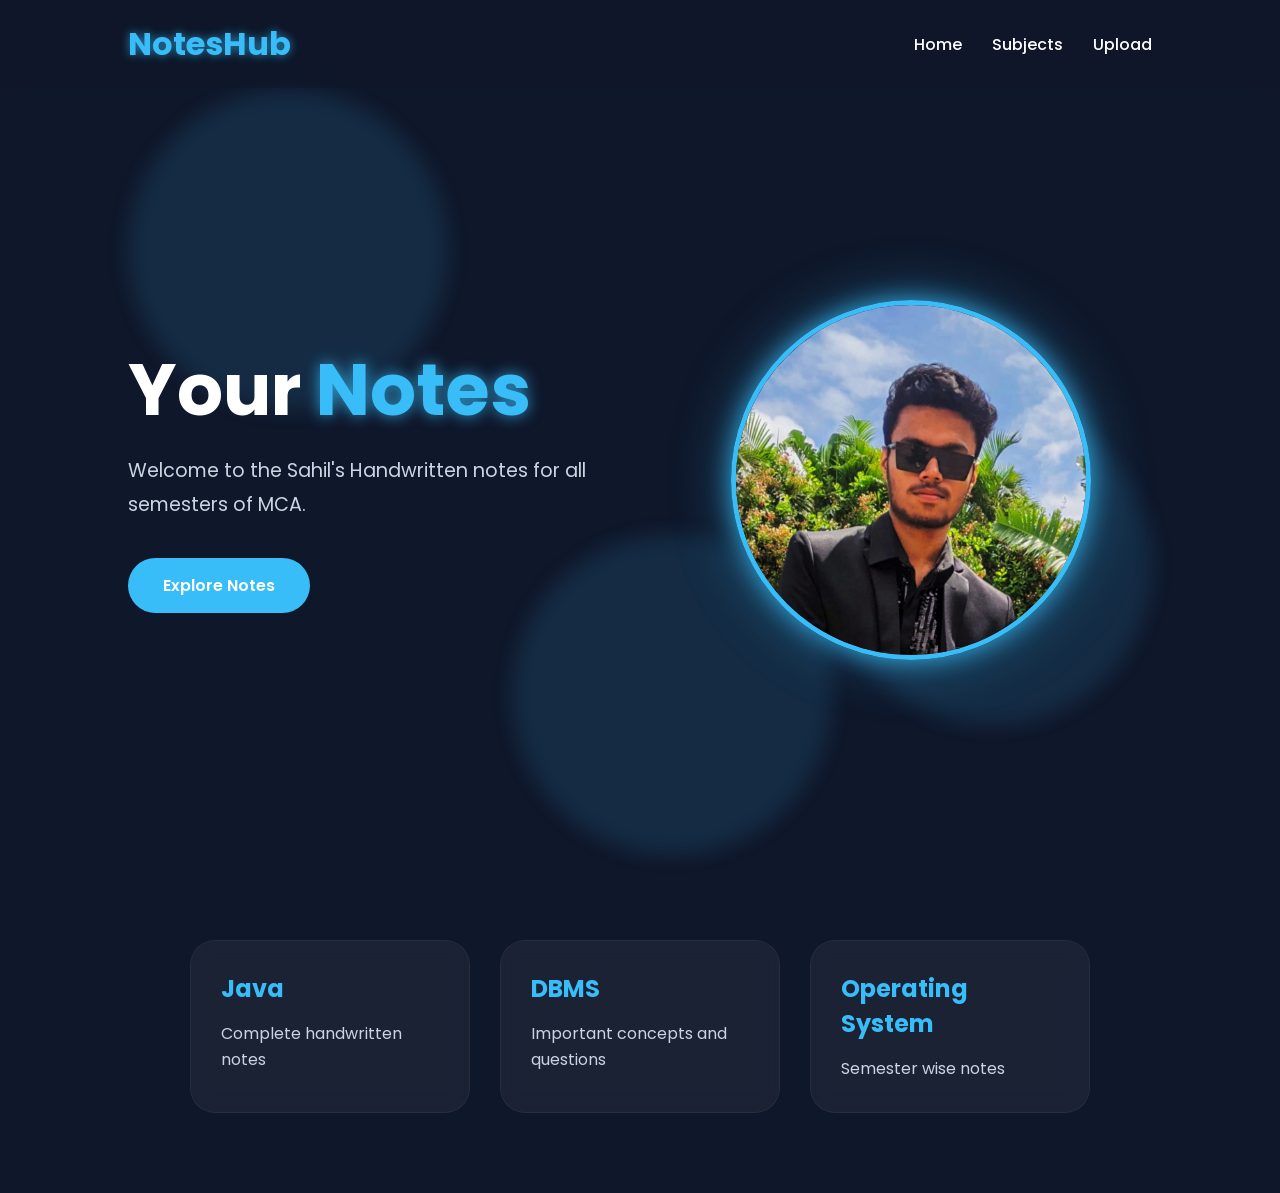
<file: index.html>
<!DOCTYPE html>
<html lang="en">
<head>
    <meta charset="UTF-8">
    <meta name="viewport" content="width=device-width, initial-scale=1.0">

    <title>College Notes Hub</title>

    <link rel="stylesheet" href="style.css">

    <!-- Google Fonts -->
    <link href="https://fonts.googleapis.com/css2?family=Poppins:wght@300;400;600;700&display=swap" rel="stylesheet">
    <script async src="https://pagead2.googlesyndication.com/pagead/js/adsbygoogle.js?client=ca-pub-9037282476988013"
     crossorigin="anonymous"></script>
</head>
<body>

    <!-- Animated Background -->
    <div class="bg-animation">
        <span></span>
        <span></span>
        <span></span>
    </div>

    <!-- Navbar -->
    <nav>
        <h1>NotesHub</h1>

        <ul>
            <li><a href="#">Home</a></li>
            <li><a href="#">Subjects</a></li>
            <li><a href="#">Upload</a></li>
        </ul>
    </nav>

<section class="hero">

    <!-- LEFT SIDE -->

    <div class="hero-text">

        <h2>
            Your
            <span id="typing"></span>
        </h2>

        <p>
            Welcome to the Sahil's Handwritten notes for all semesters of MCA.
        </p>

        <a href="Notes/pages/notes.html" class="explore-btn">
            Explore Notes
        </a>

    </div>

    <!-- RIGHT SIDE -->

    <div class="hero-image">

        <img 
        src="sahil.jpeg"
        alt="Sahil Photo"
        draggable="false"
        >

    </div>

</section>

    
    <!-- Subject Cards -->
    <section class="subjects">

        <div class="card">
            <h3>Java</h3>
            <p>Complete handwritten notes</p>
        </div>

        <div class="card">
            <h3>DBMS</h3>
            <p>Important concepts and questions</p>
        </div>

        <div class="card">
            <h3>Operating System</h3>
            <p>Semester wise notes</p>
        </div>

    </section>

<script src="script.js"></script>
</body>
</html>
</file>
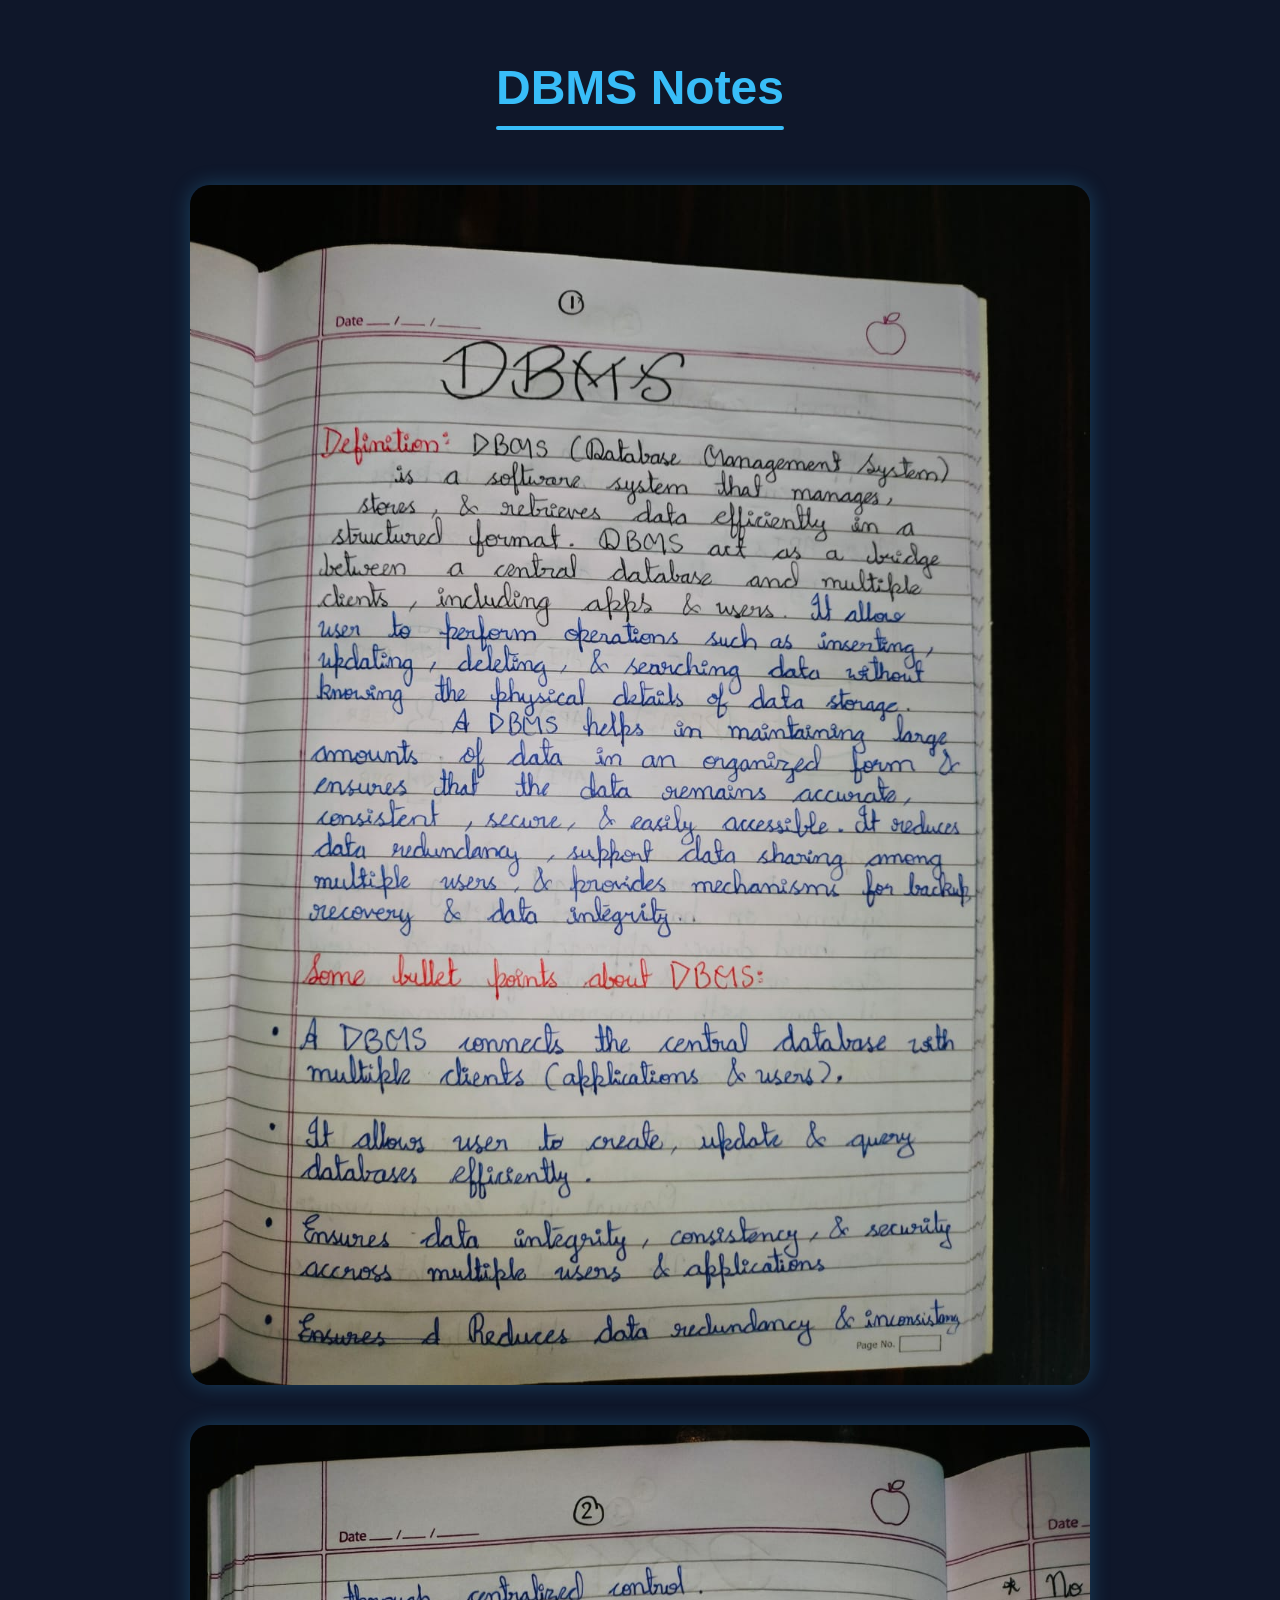
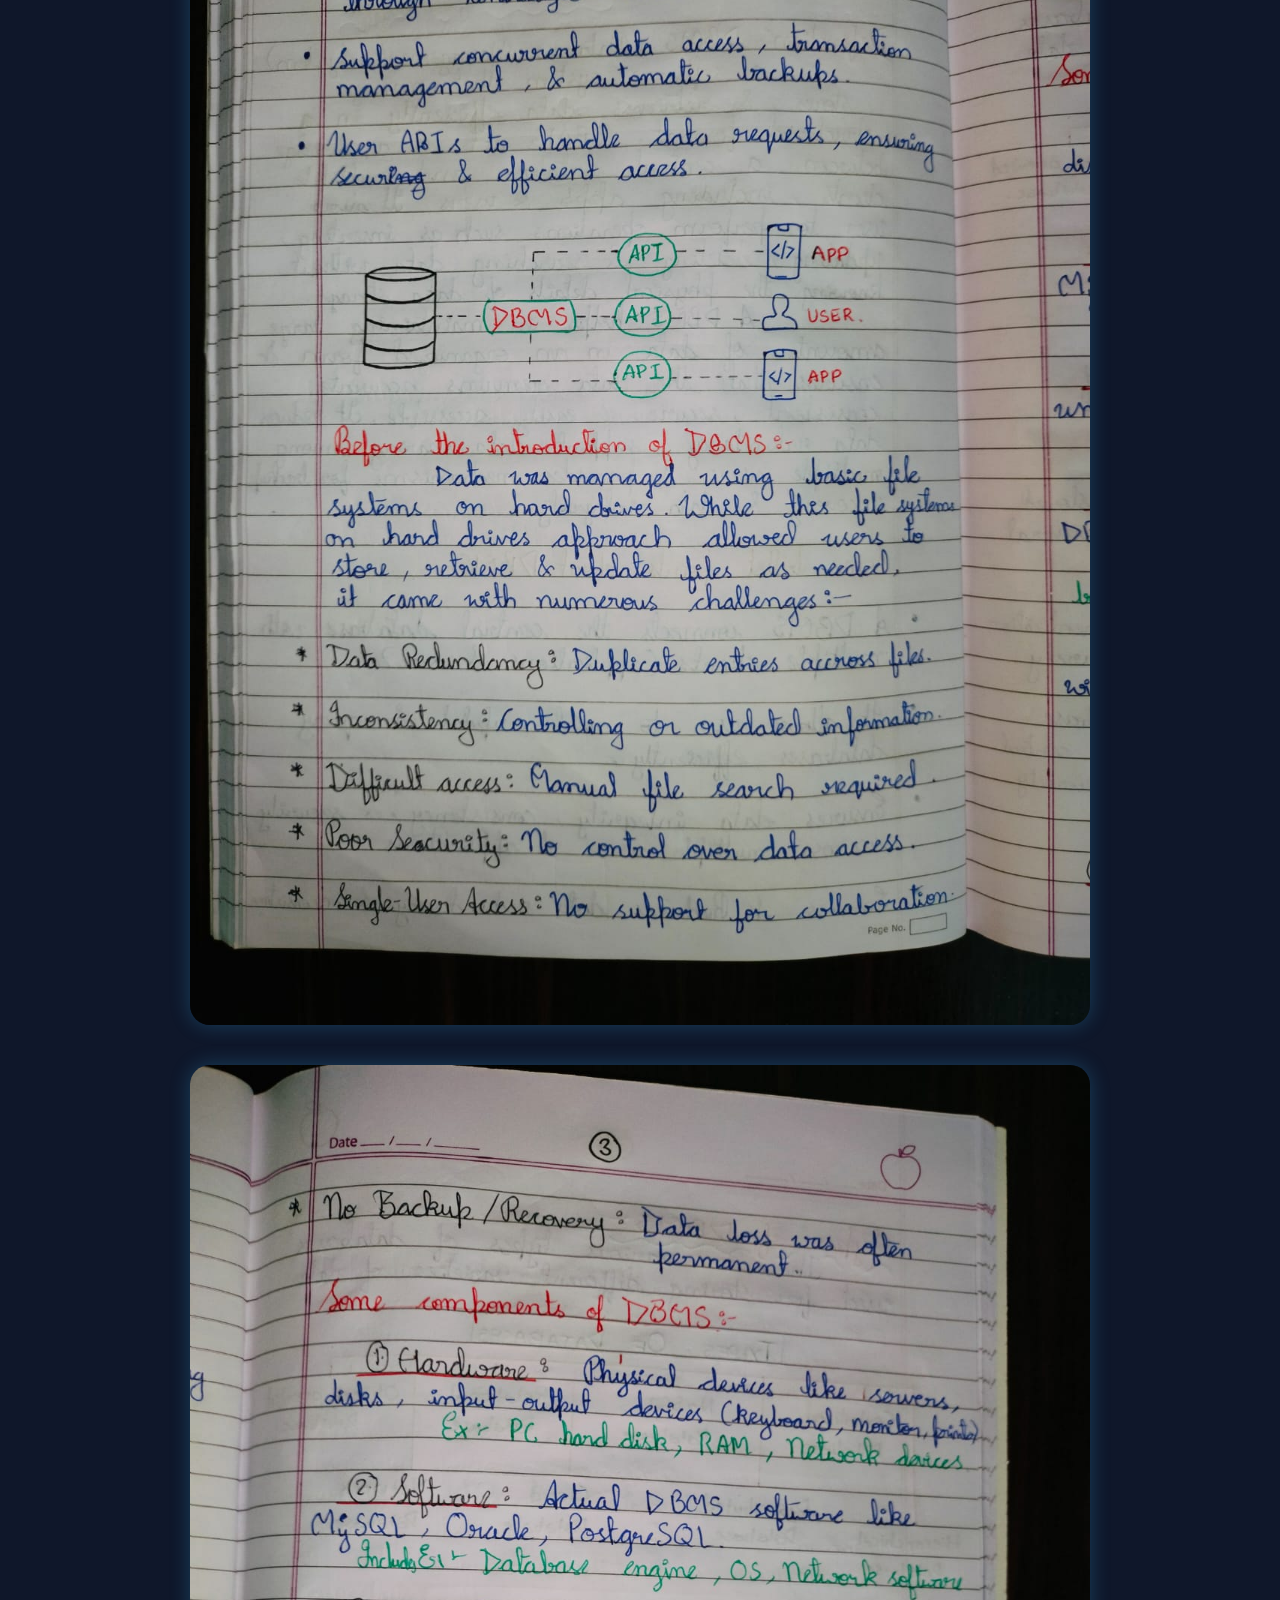
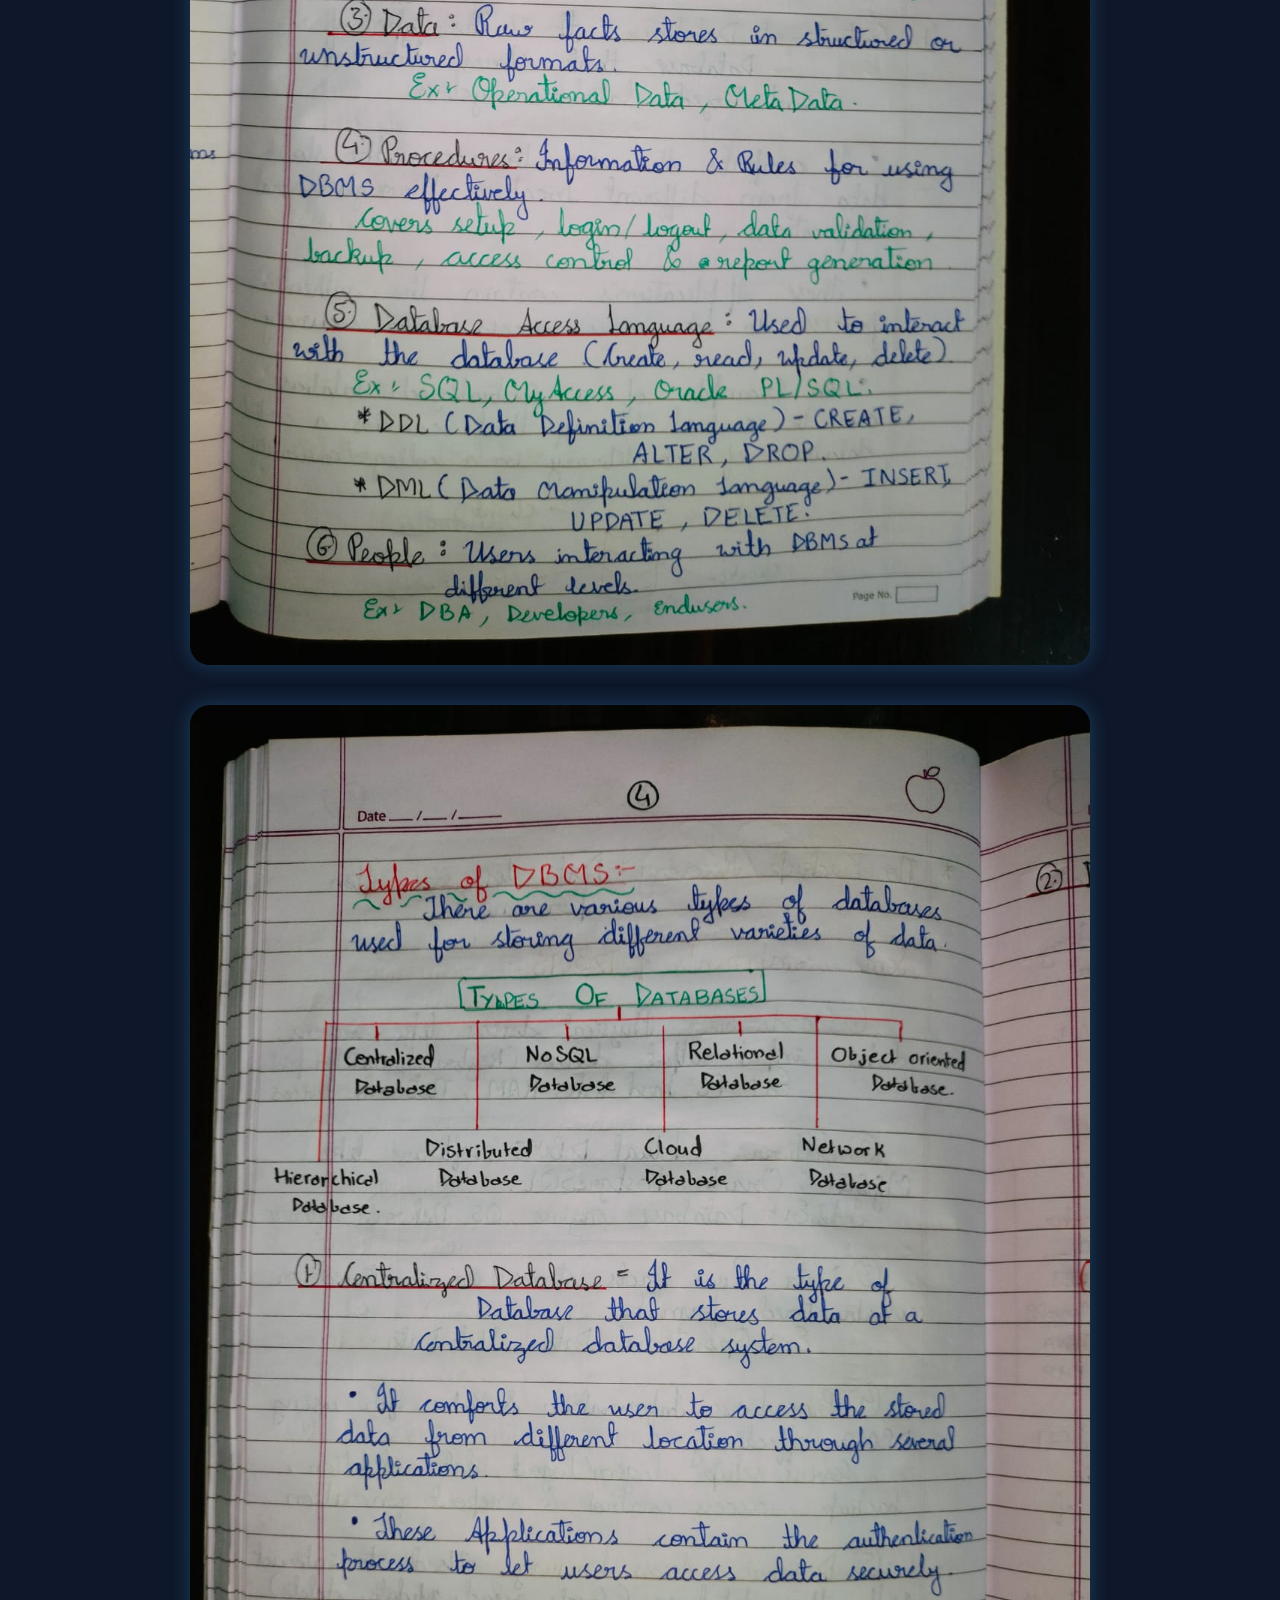
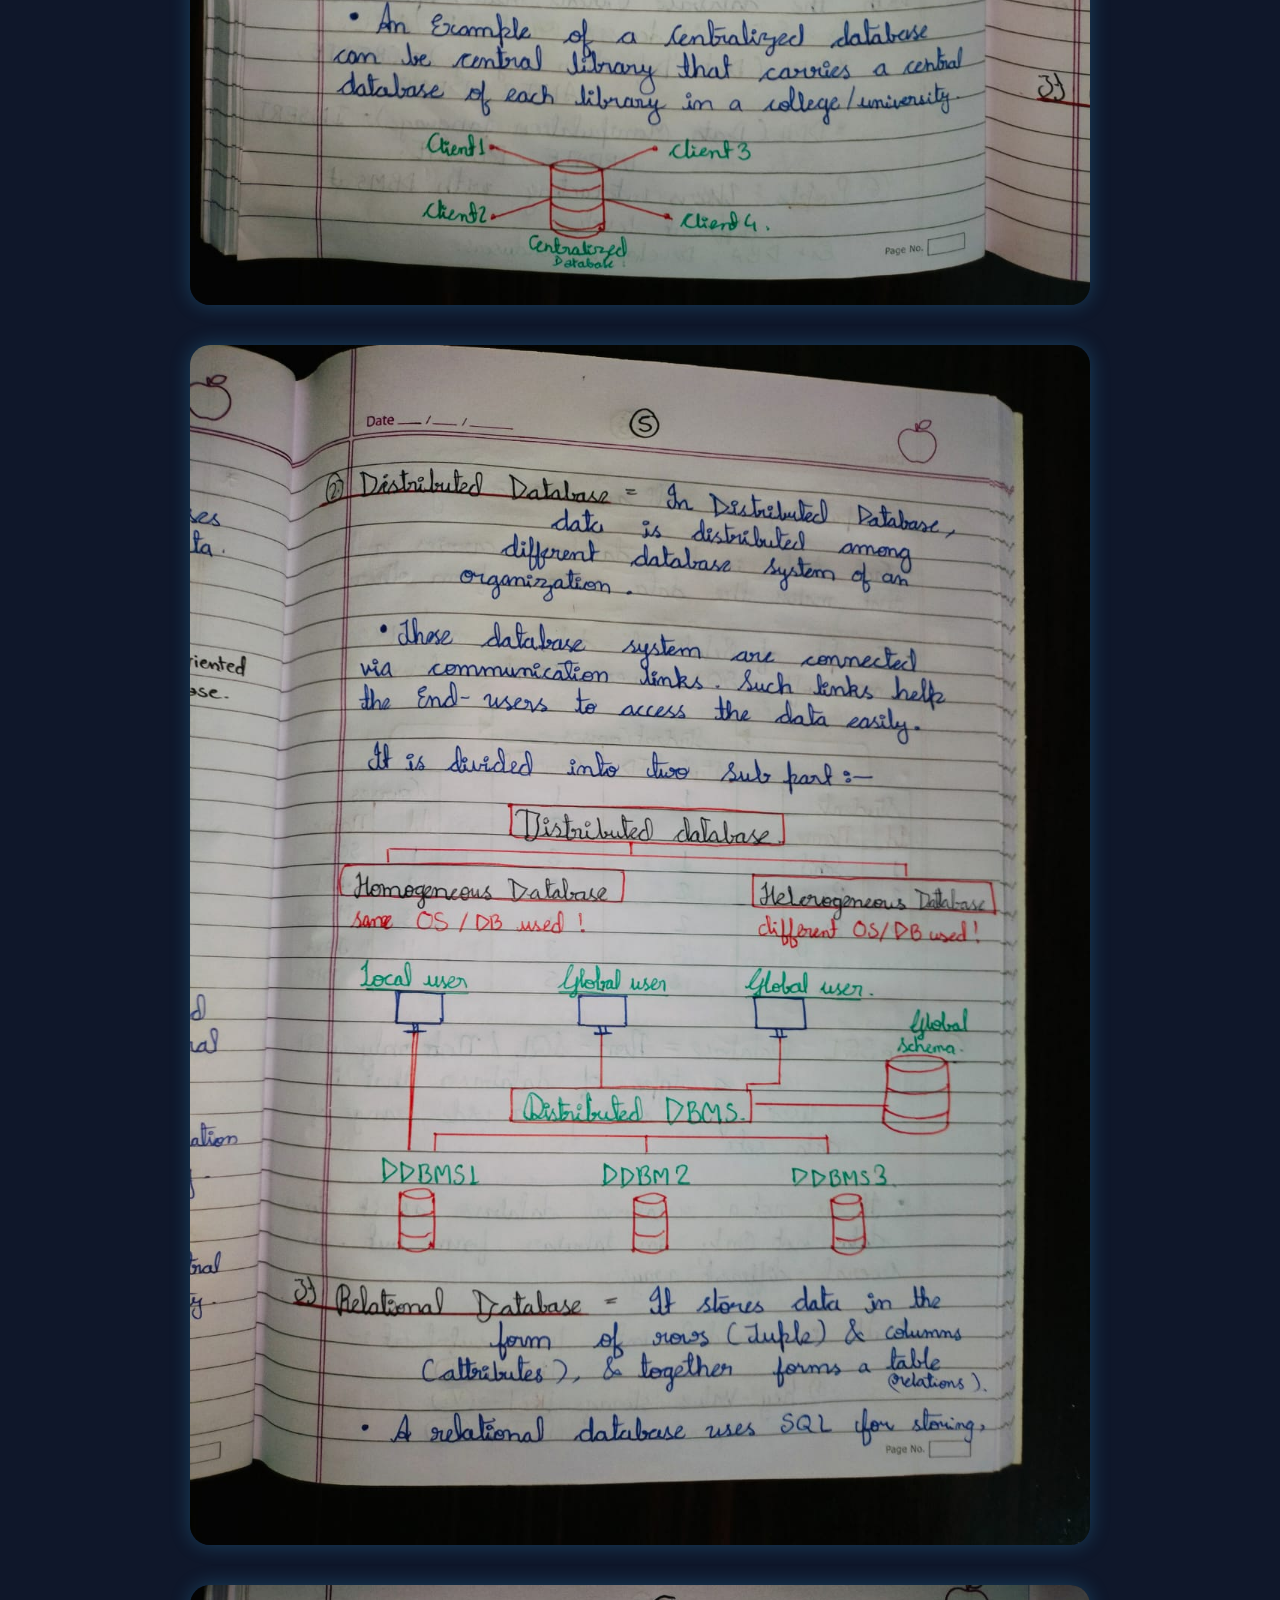
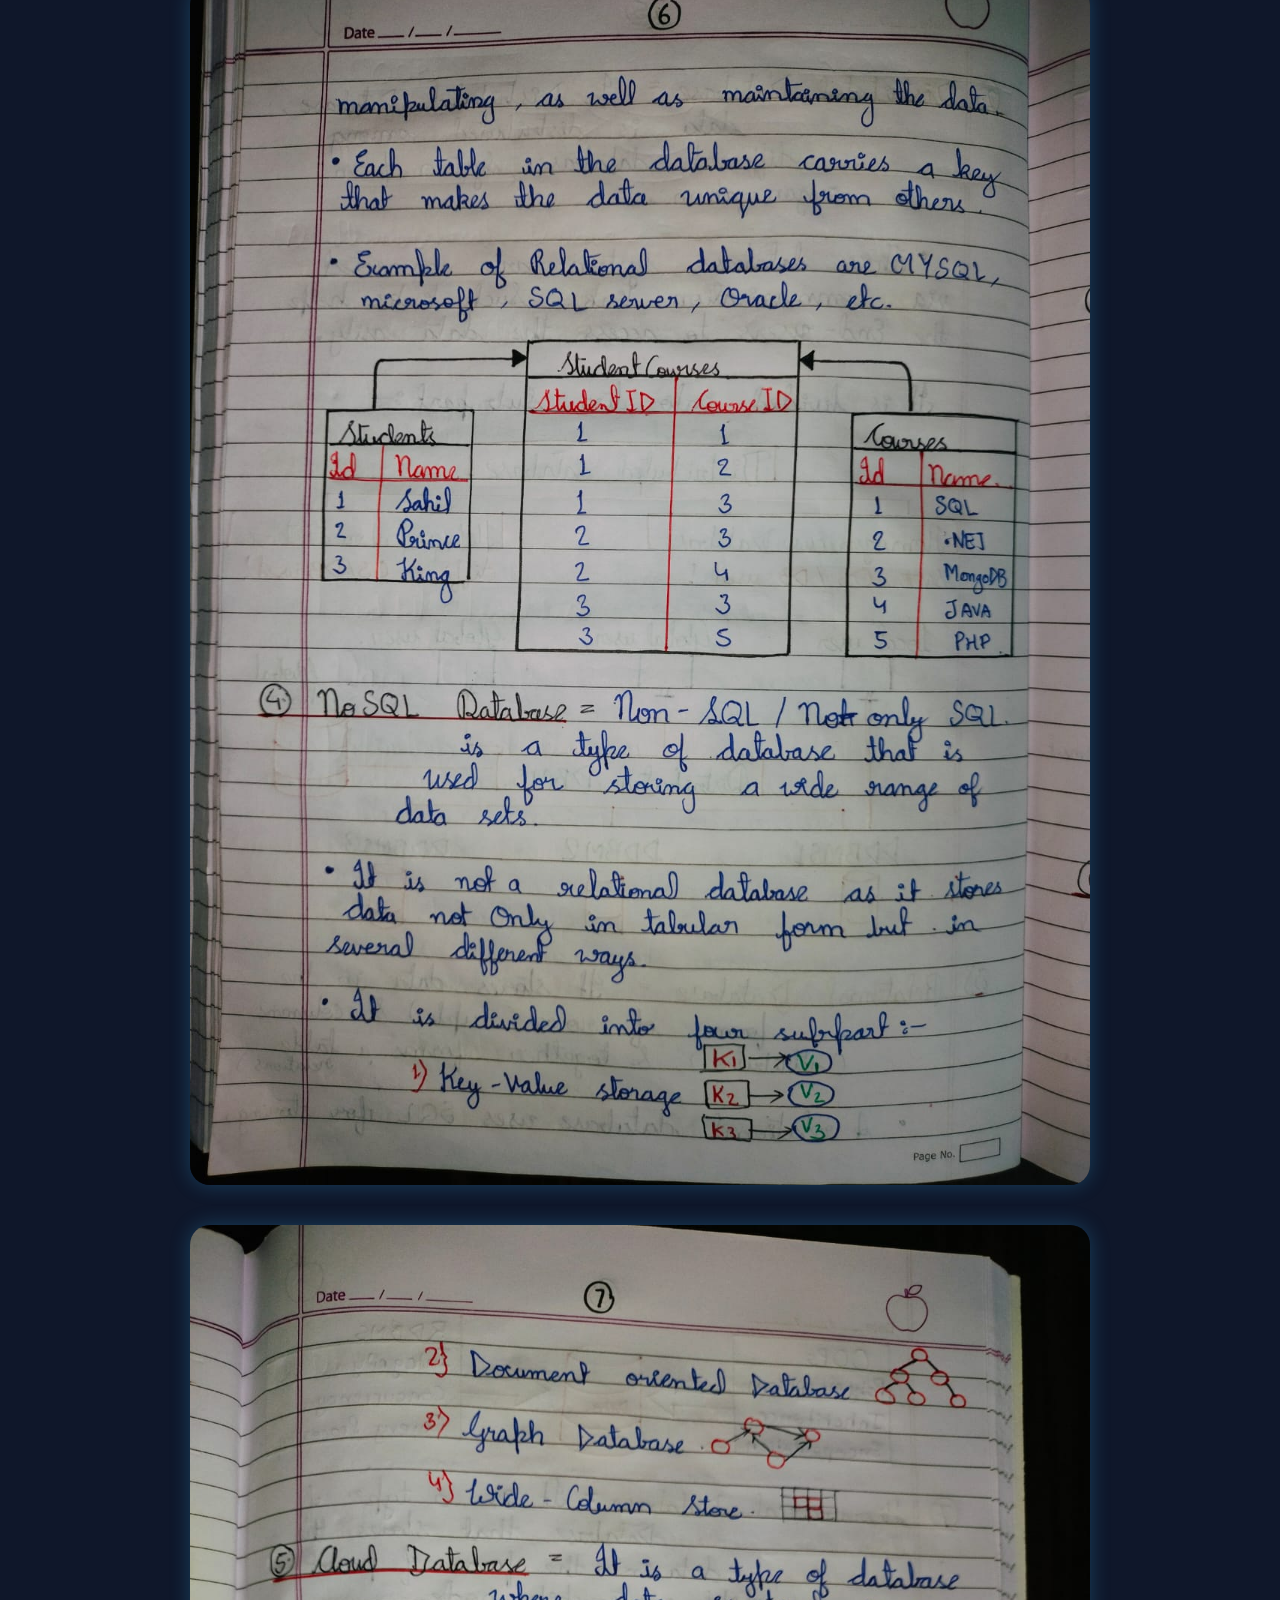
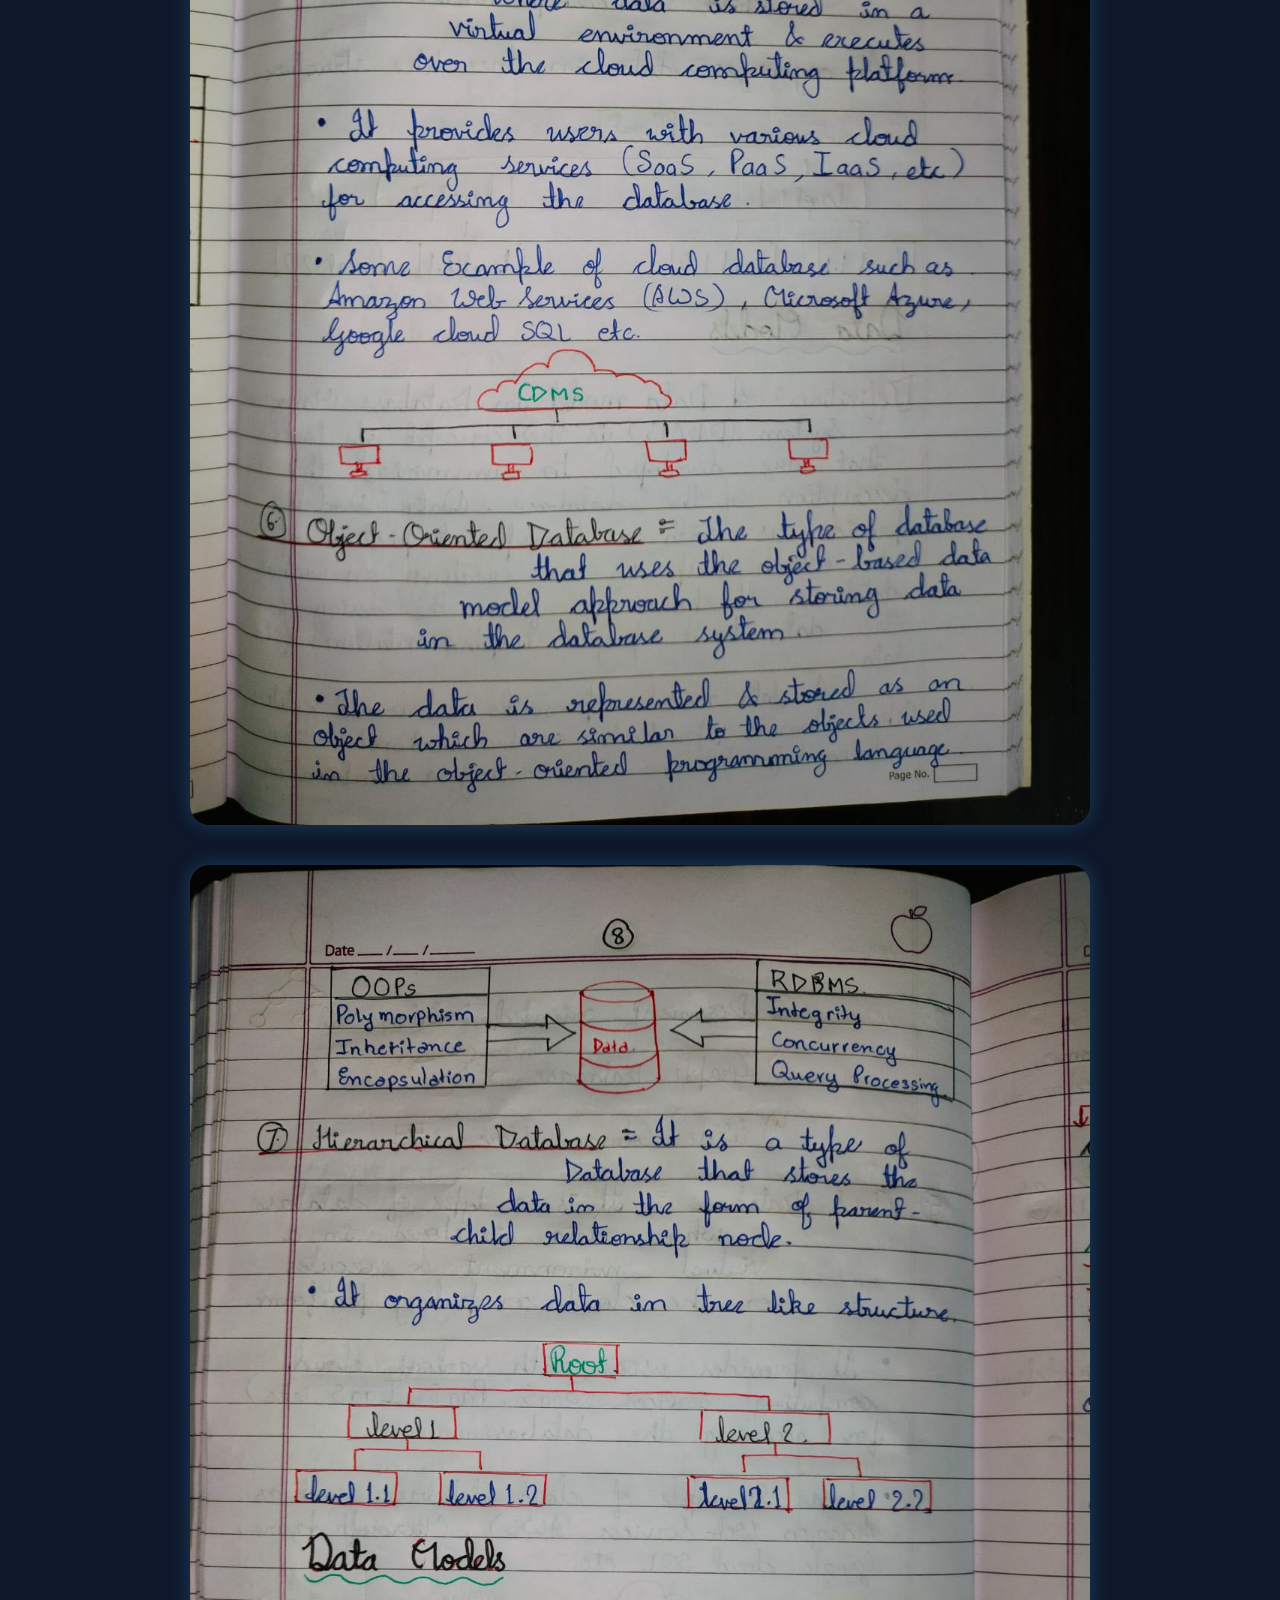
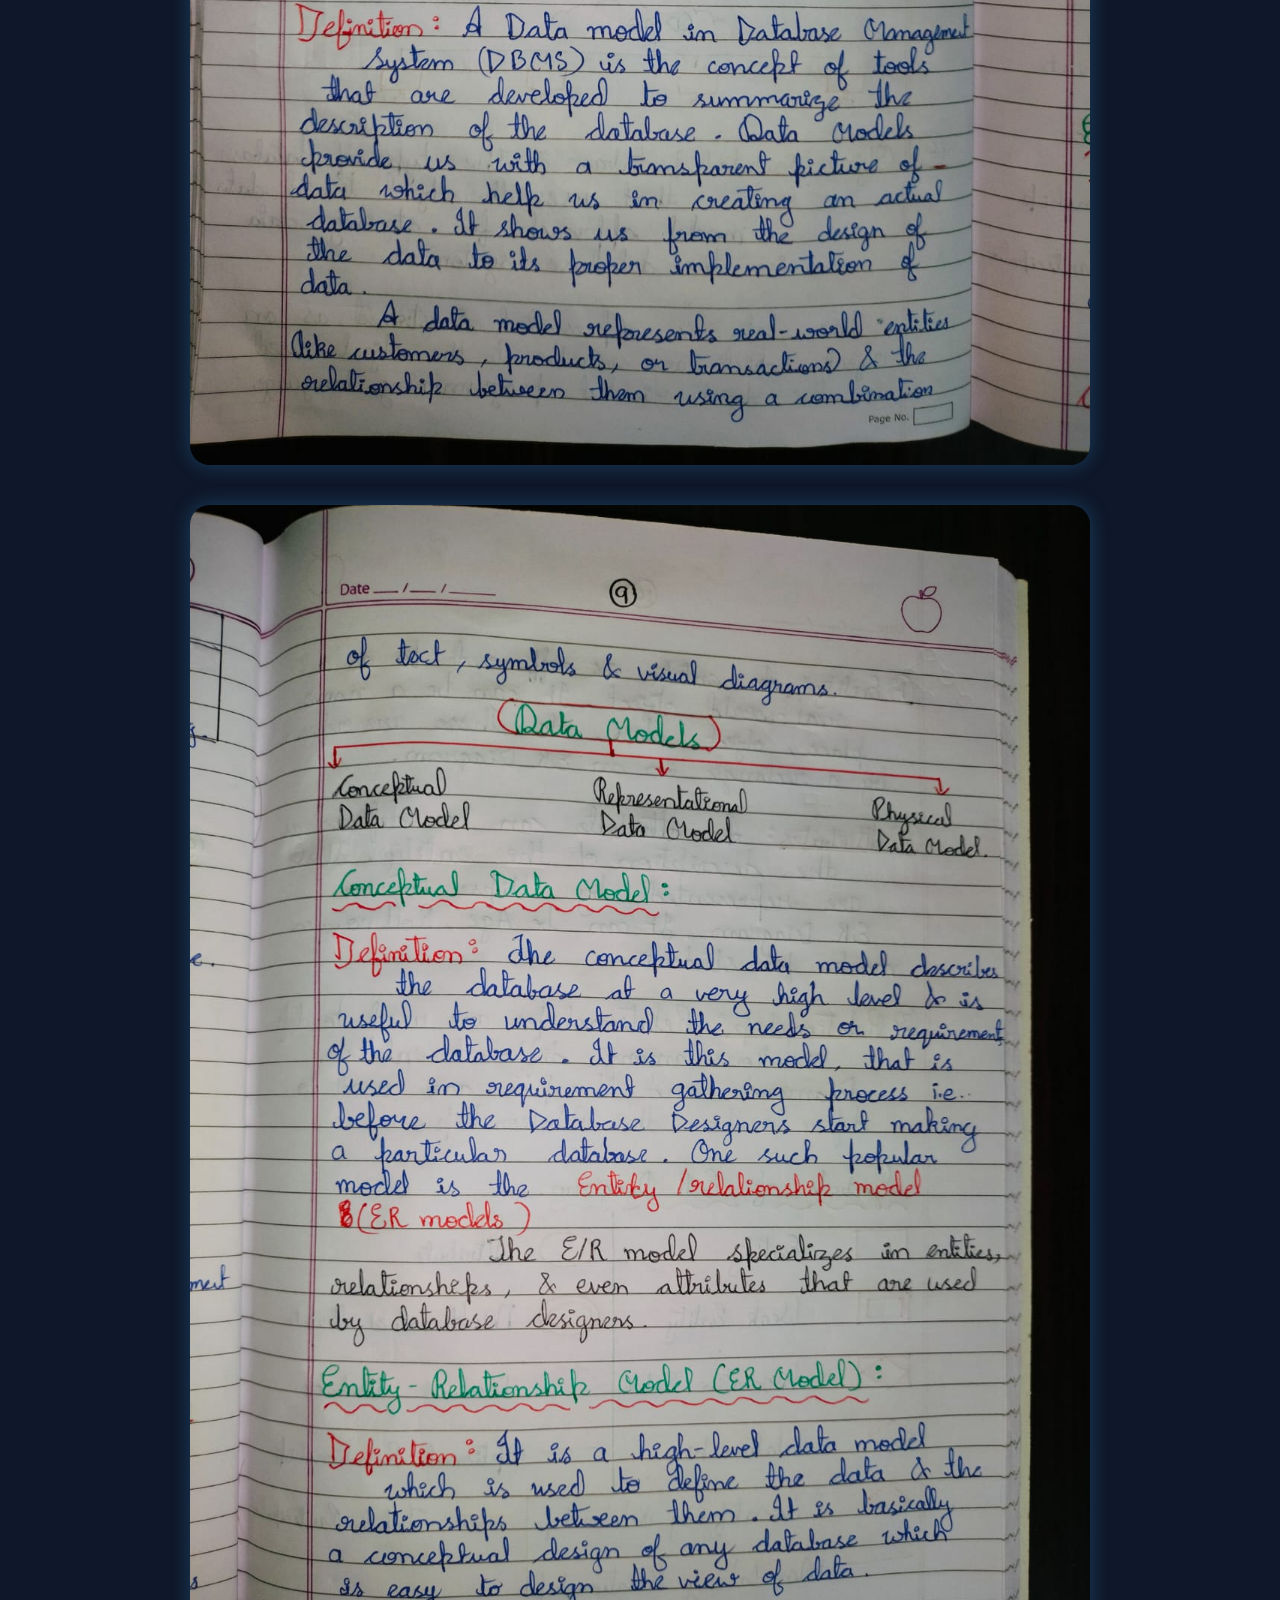
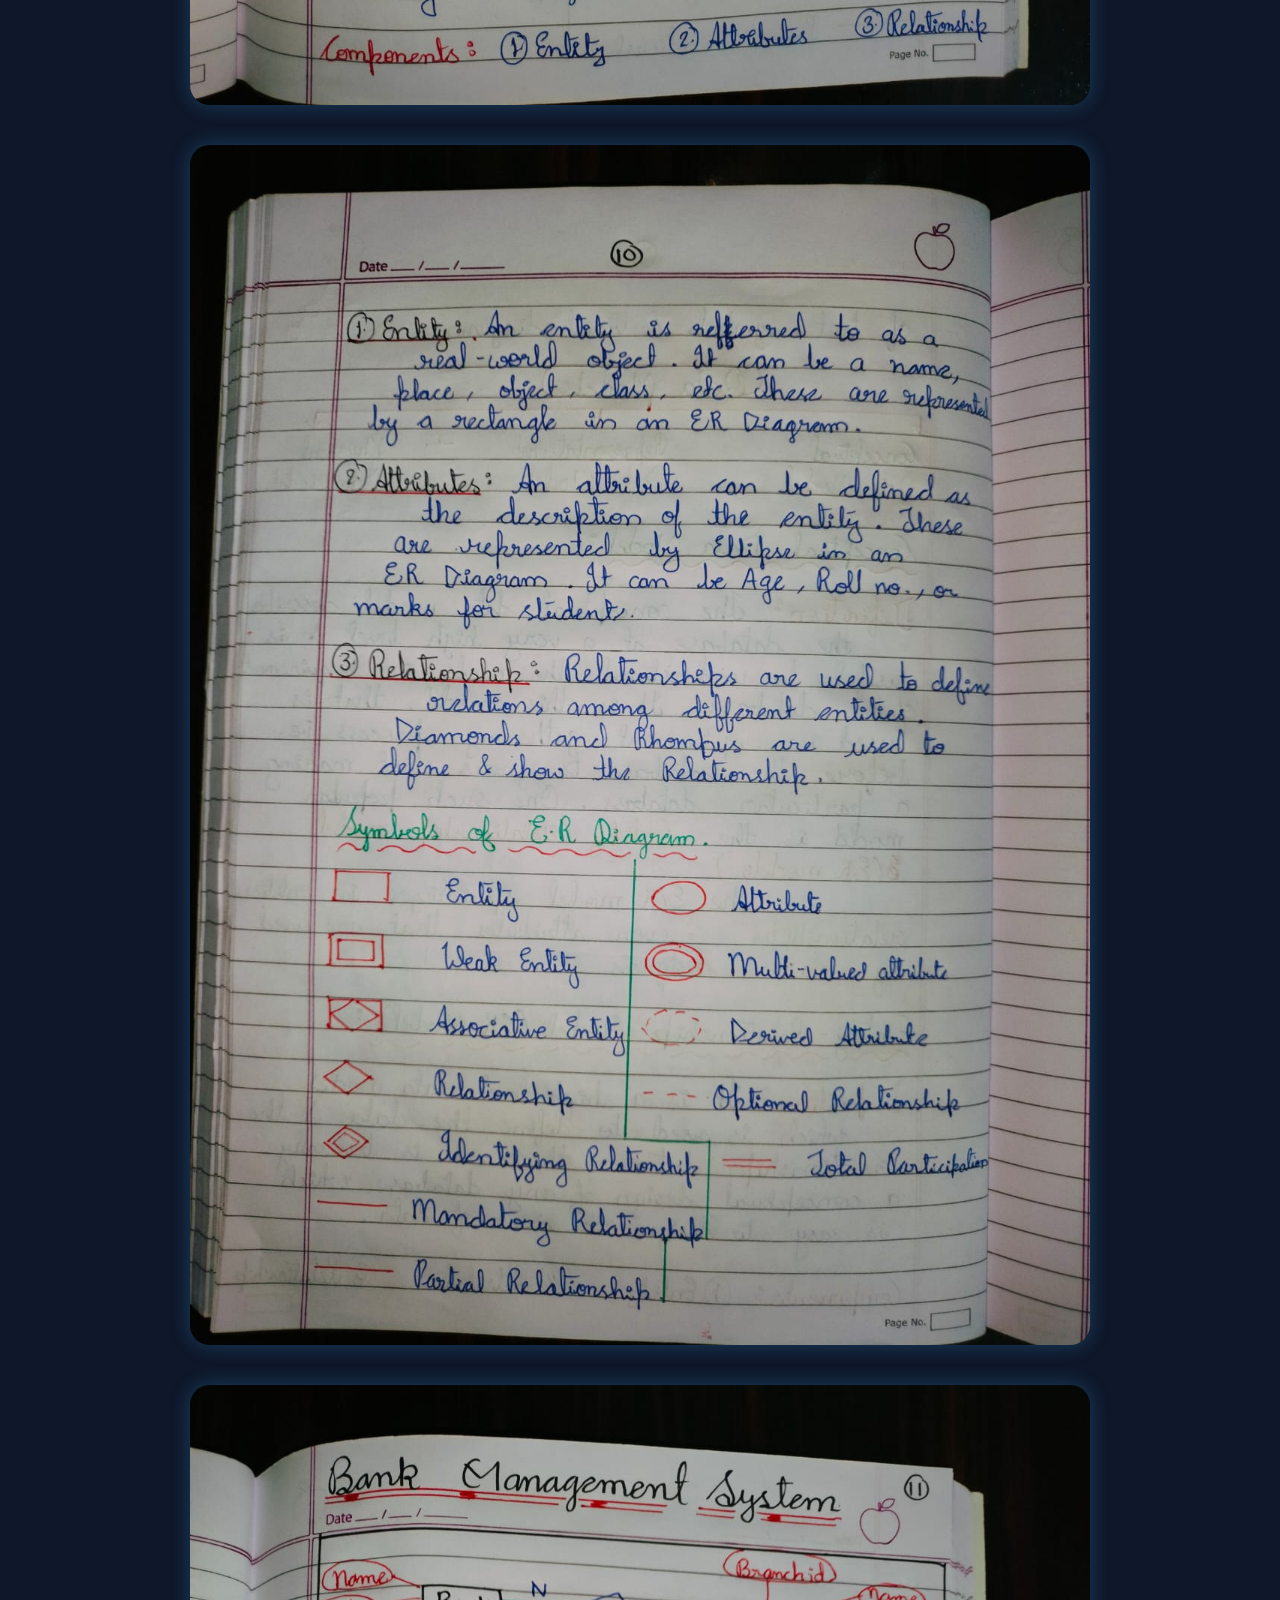
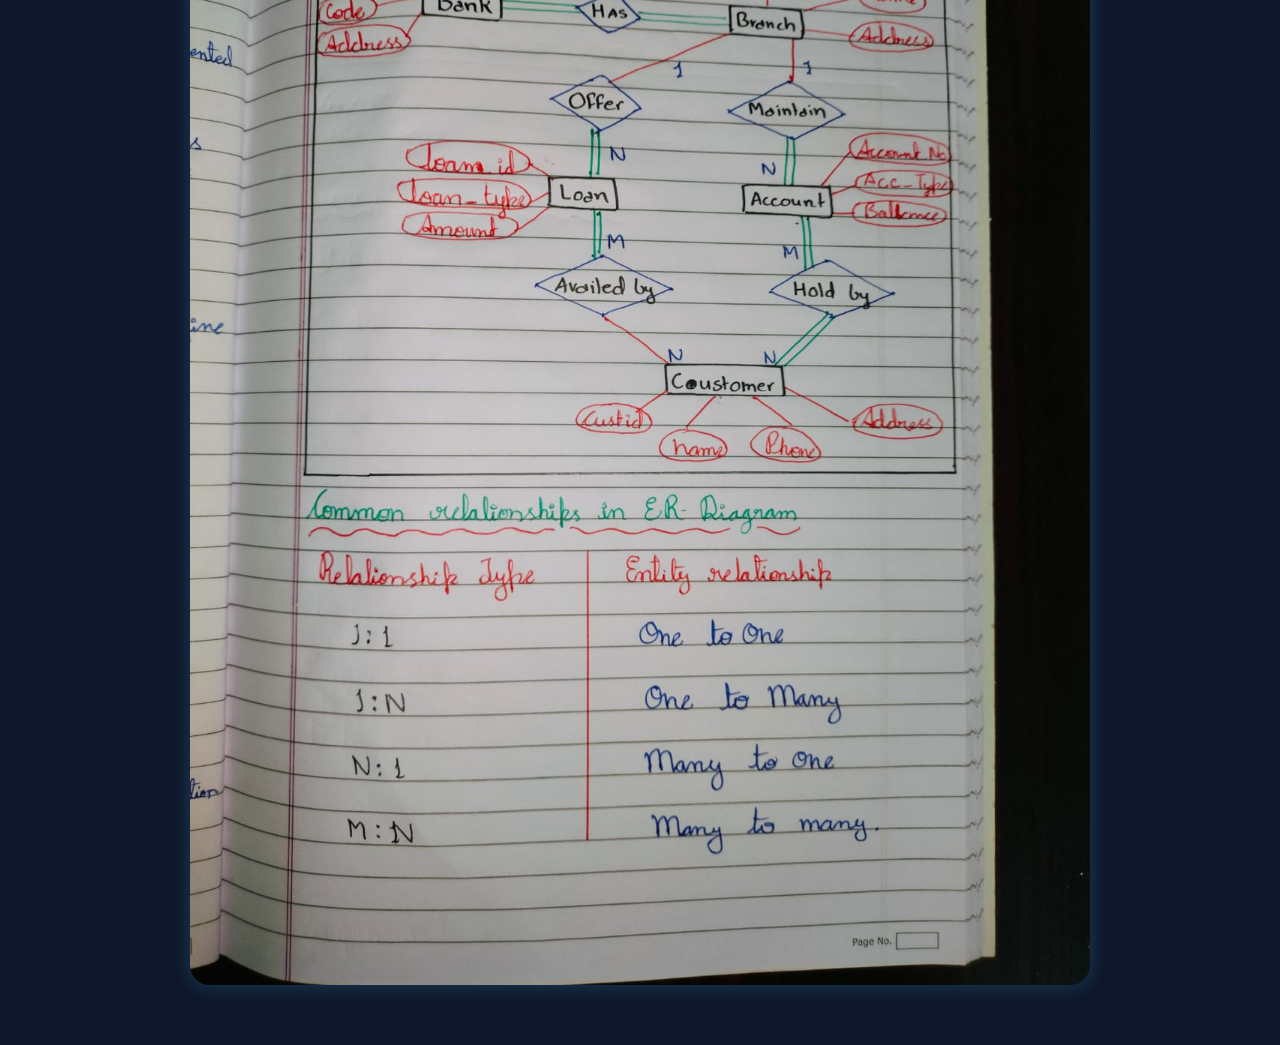
<file: Notes/pages/dbms.html>
<!DOCTYPE html>
<html lang="en">
<head>
    <meta charset="UTF-8">
    <meta name="viewport" content="width=device-width, initial-scale=1.0">
    <title>DBMD Notes</title>

    <link rel="stylesheet" href="style.css">
    <script async src="https://pagead2.googlesyndication.com/pagead/js/adsbygoogle.js?client=ca-pub-9037282476988013"
     crossorigin="anonymous"></script>
</head>
<body>

<section class="image-notes-page">

    <h1>DBMS Notes</h1>

    <div class="notes-gallery">

        <img src="pics/DBMSpics/1.jfif" draggable="false" alt="Java Note 1">
<img src="pics/DBMSpics/2.jfif" draggable="false" alt="Java Note 2">
<img src="pics/DBMSpics/3.jfif" draggable="false" alt="Java Note 3">
<img src="pics/DBMSpics/4.jfif" draggable="false" alt="Java Note 4">
<img src="pics/DBMSpics/5.jfif" draggable="false" alt="Java Note 5">
<img src="pics/DBMSpics/6.jfif" draggable="false" alt="Java Note 6">
<img src="pics/DBMSpics/7.jfif" draggable="false" alt="Java Note 7">
<img src="pics/DBMSpics/8.jfif" draggable="false" alt="Java Note 8">
<img src="pics/DBMSpics/9.jfif" draggable="false" alt="Java Note 9">
<img src="pics/DBMSpics/10.jfif" draggable="false" alt="Java Note 10">
<img src="pics/DBMSpics/11.jfif" draggable="false" alt="Java Note 11">

    </div>

</section>

<script src="script.js"></script>

</body>
</html>
</file>
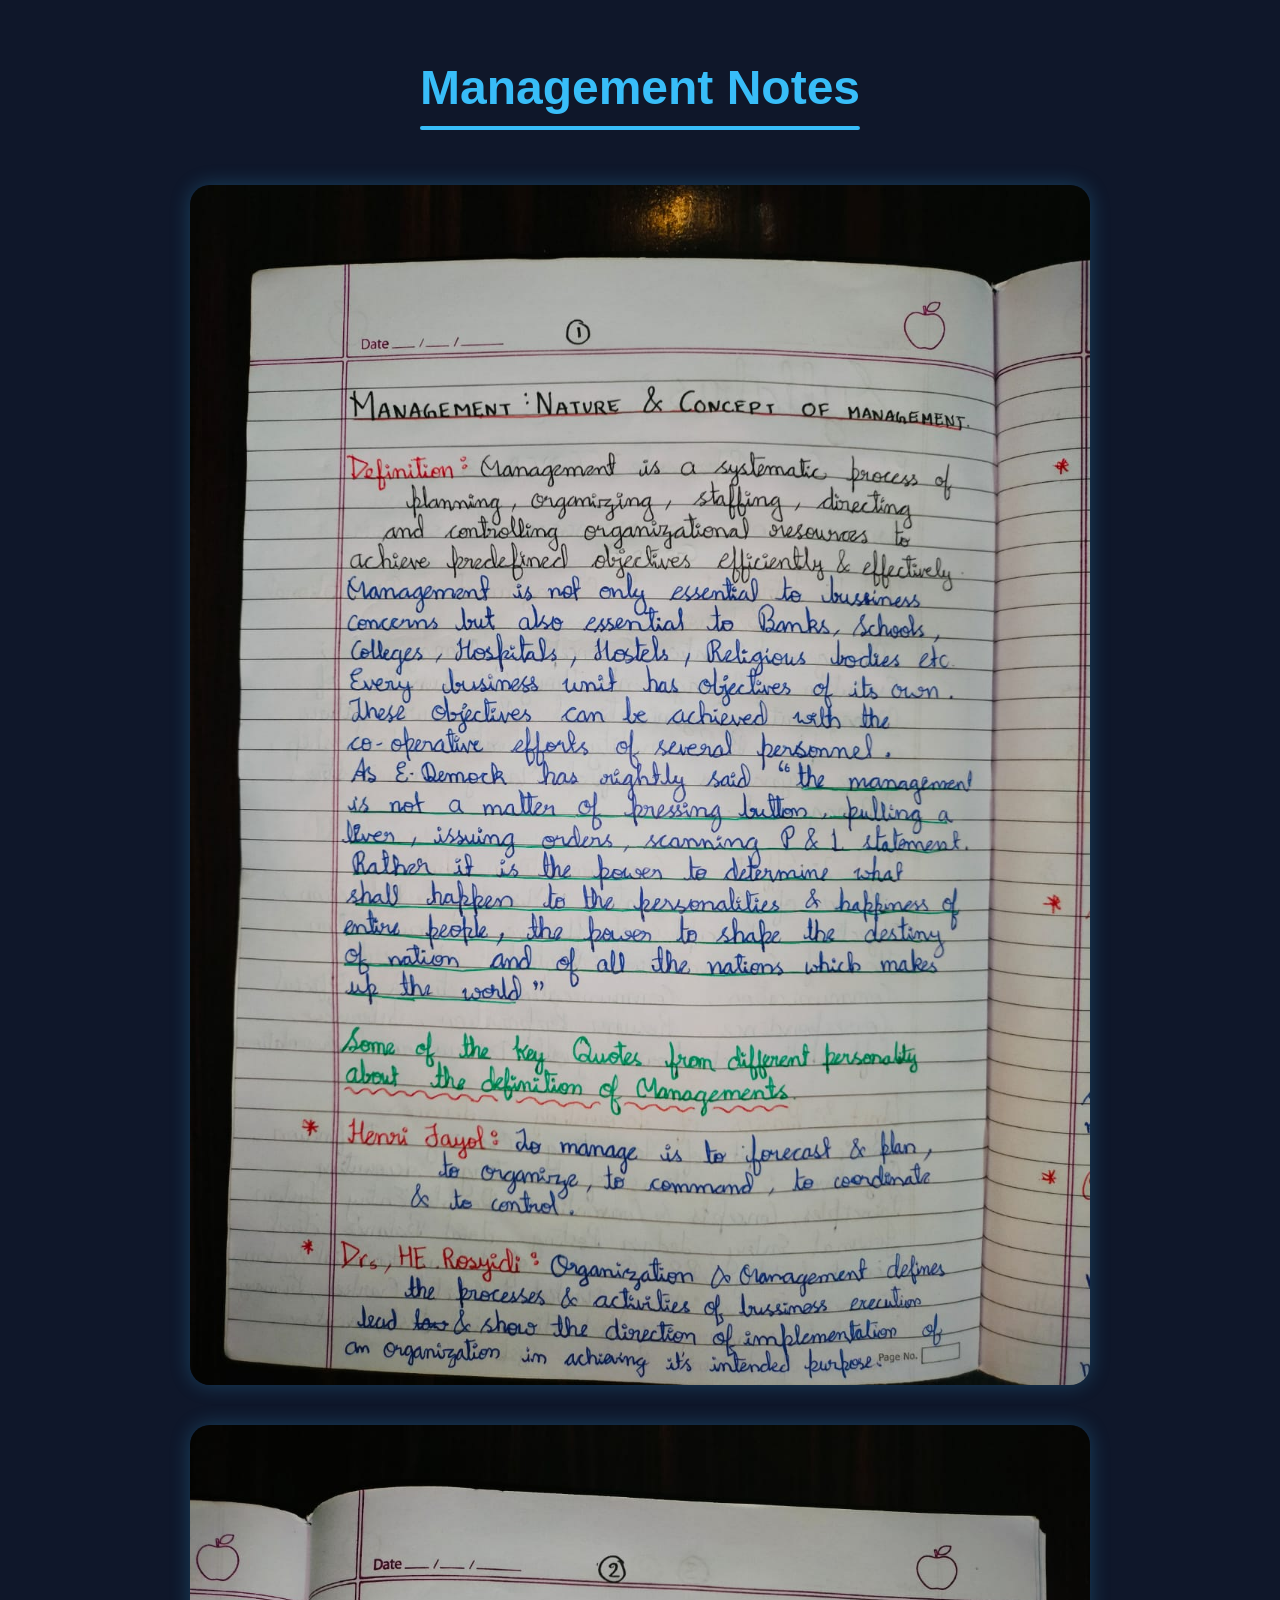
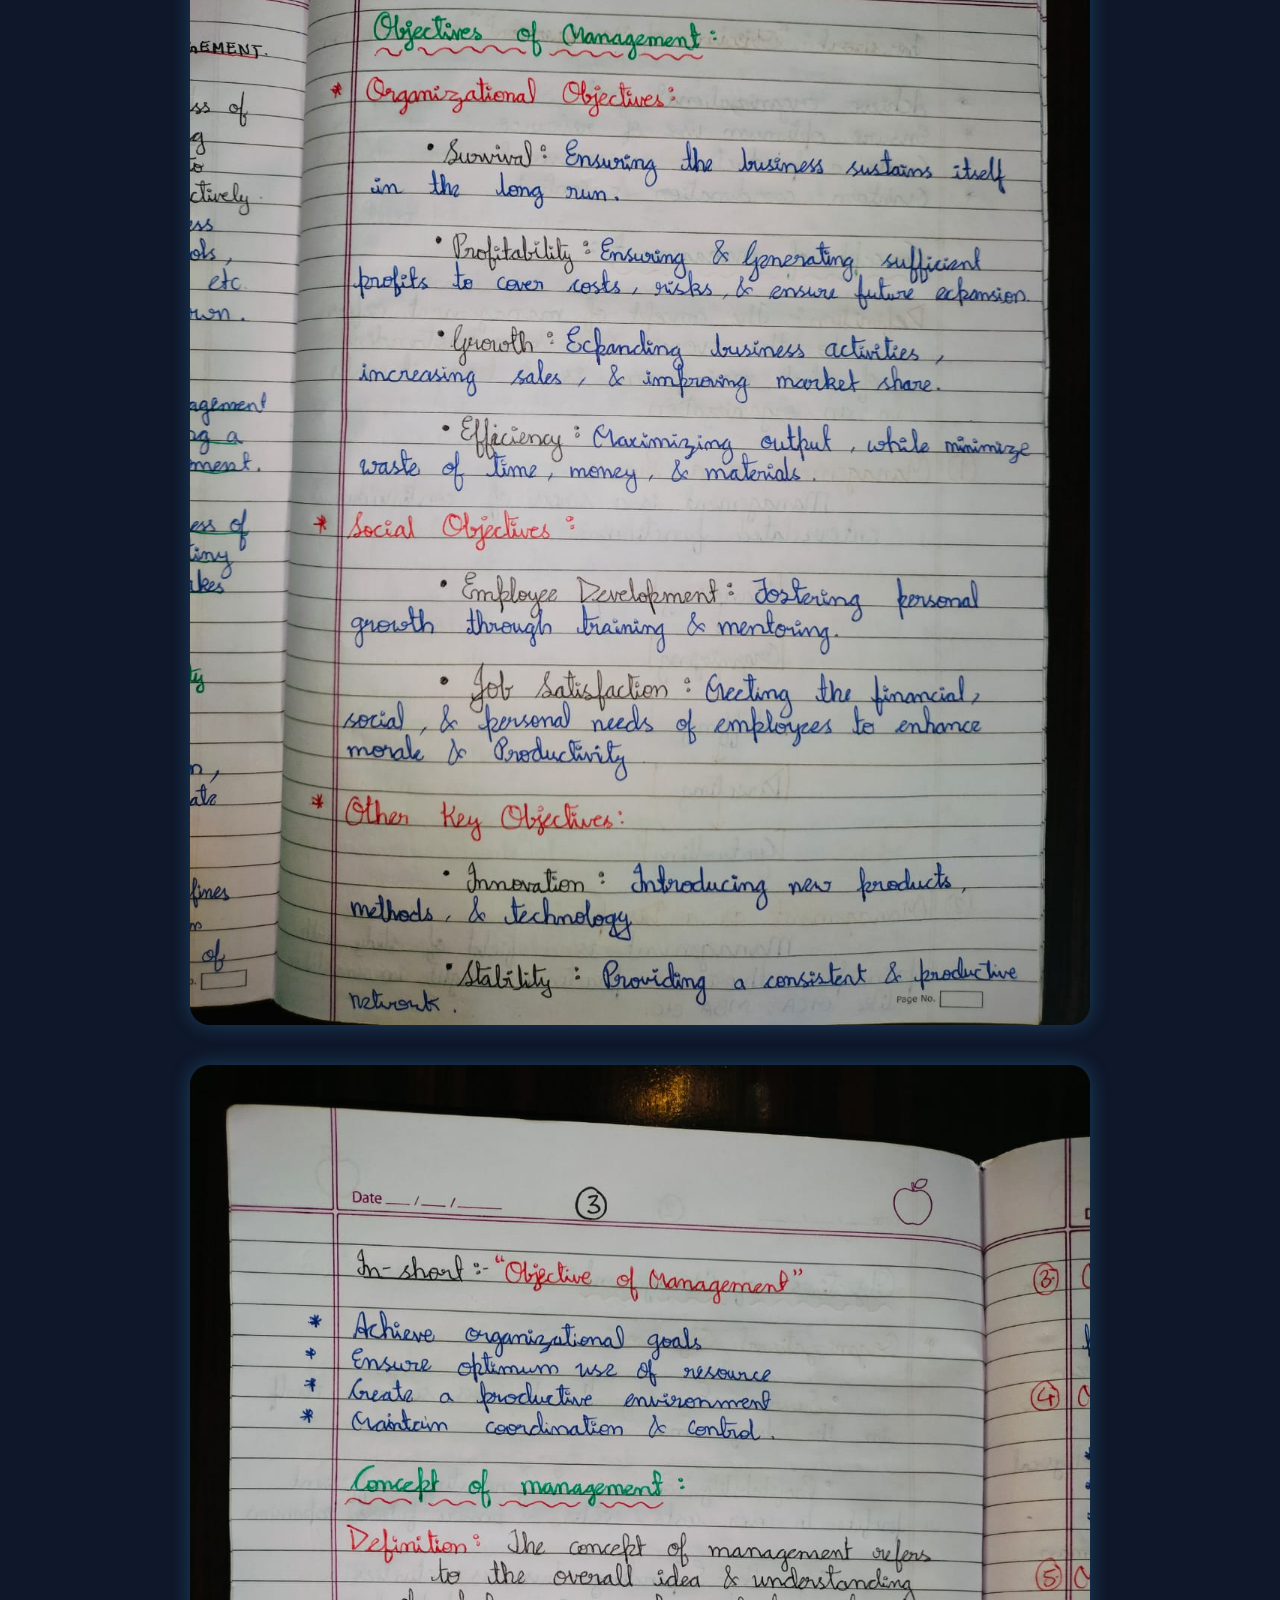
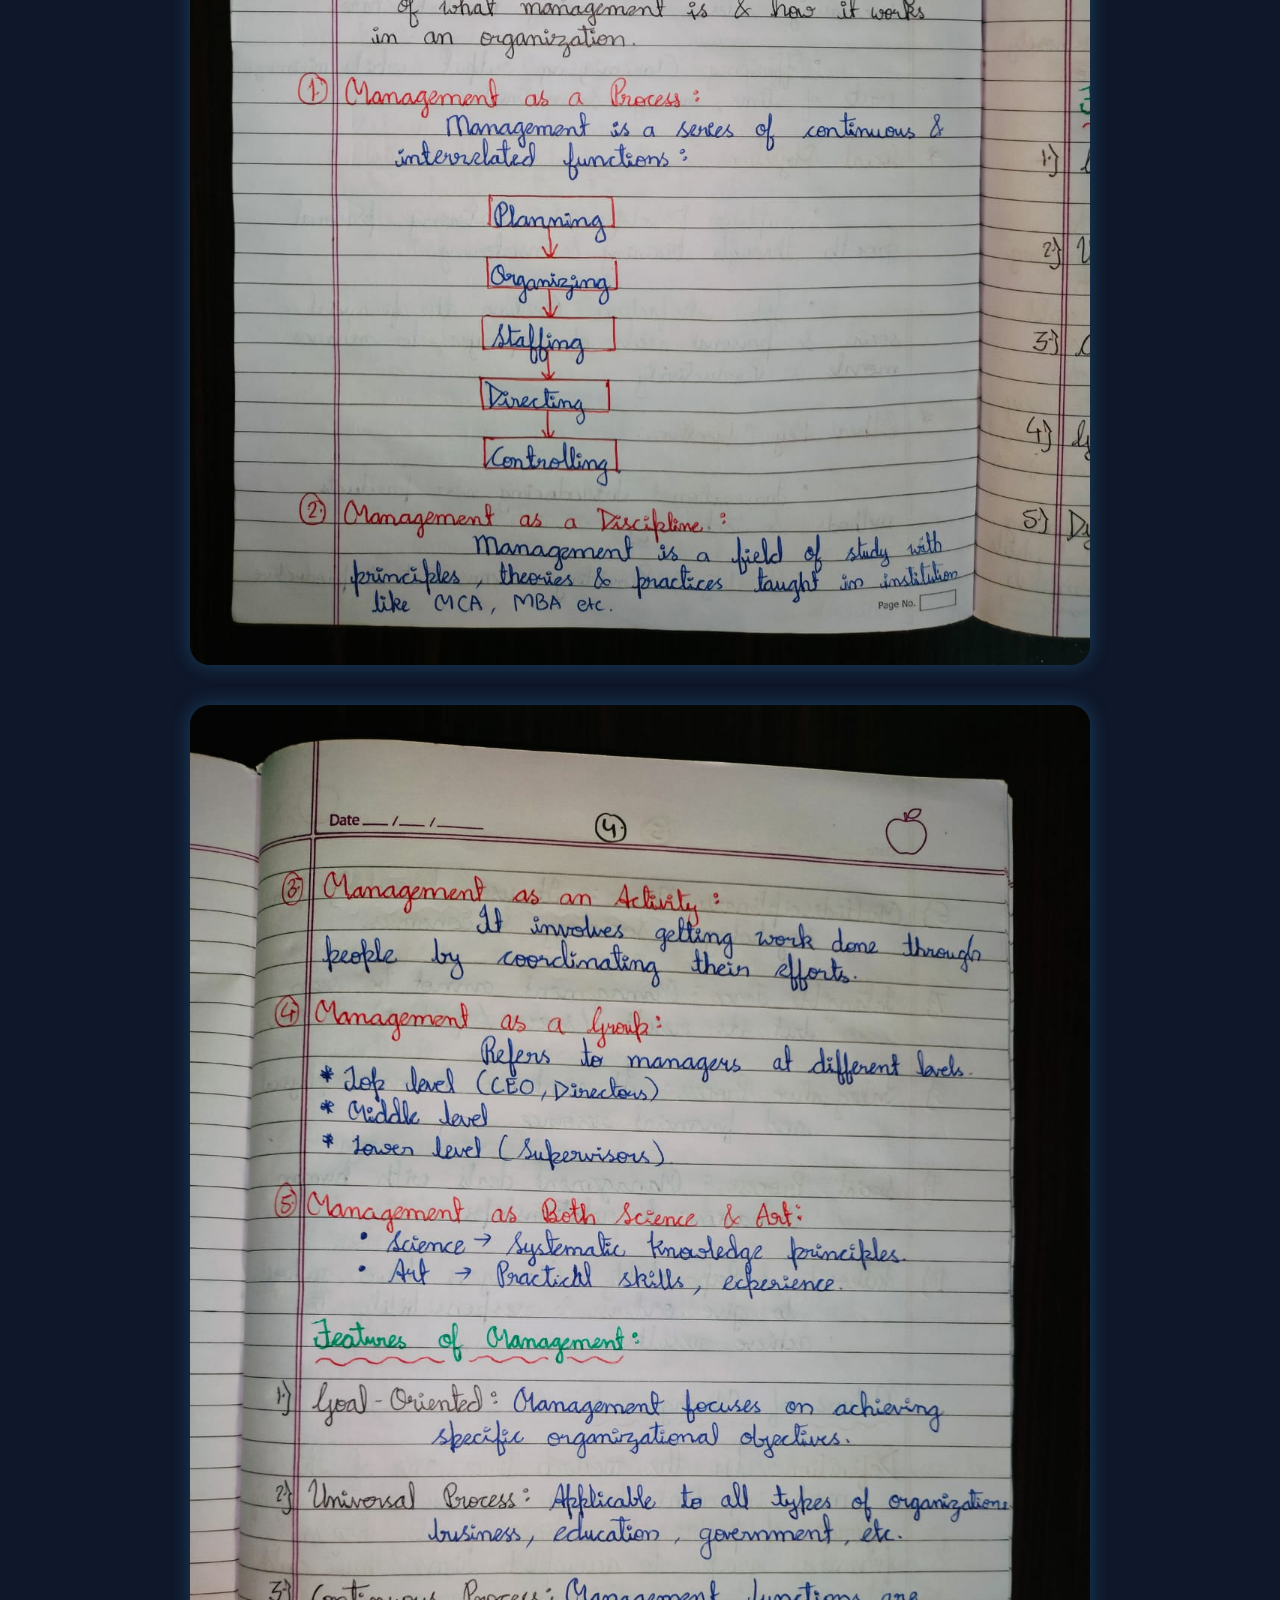
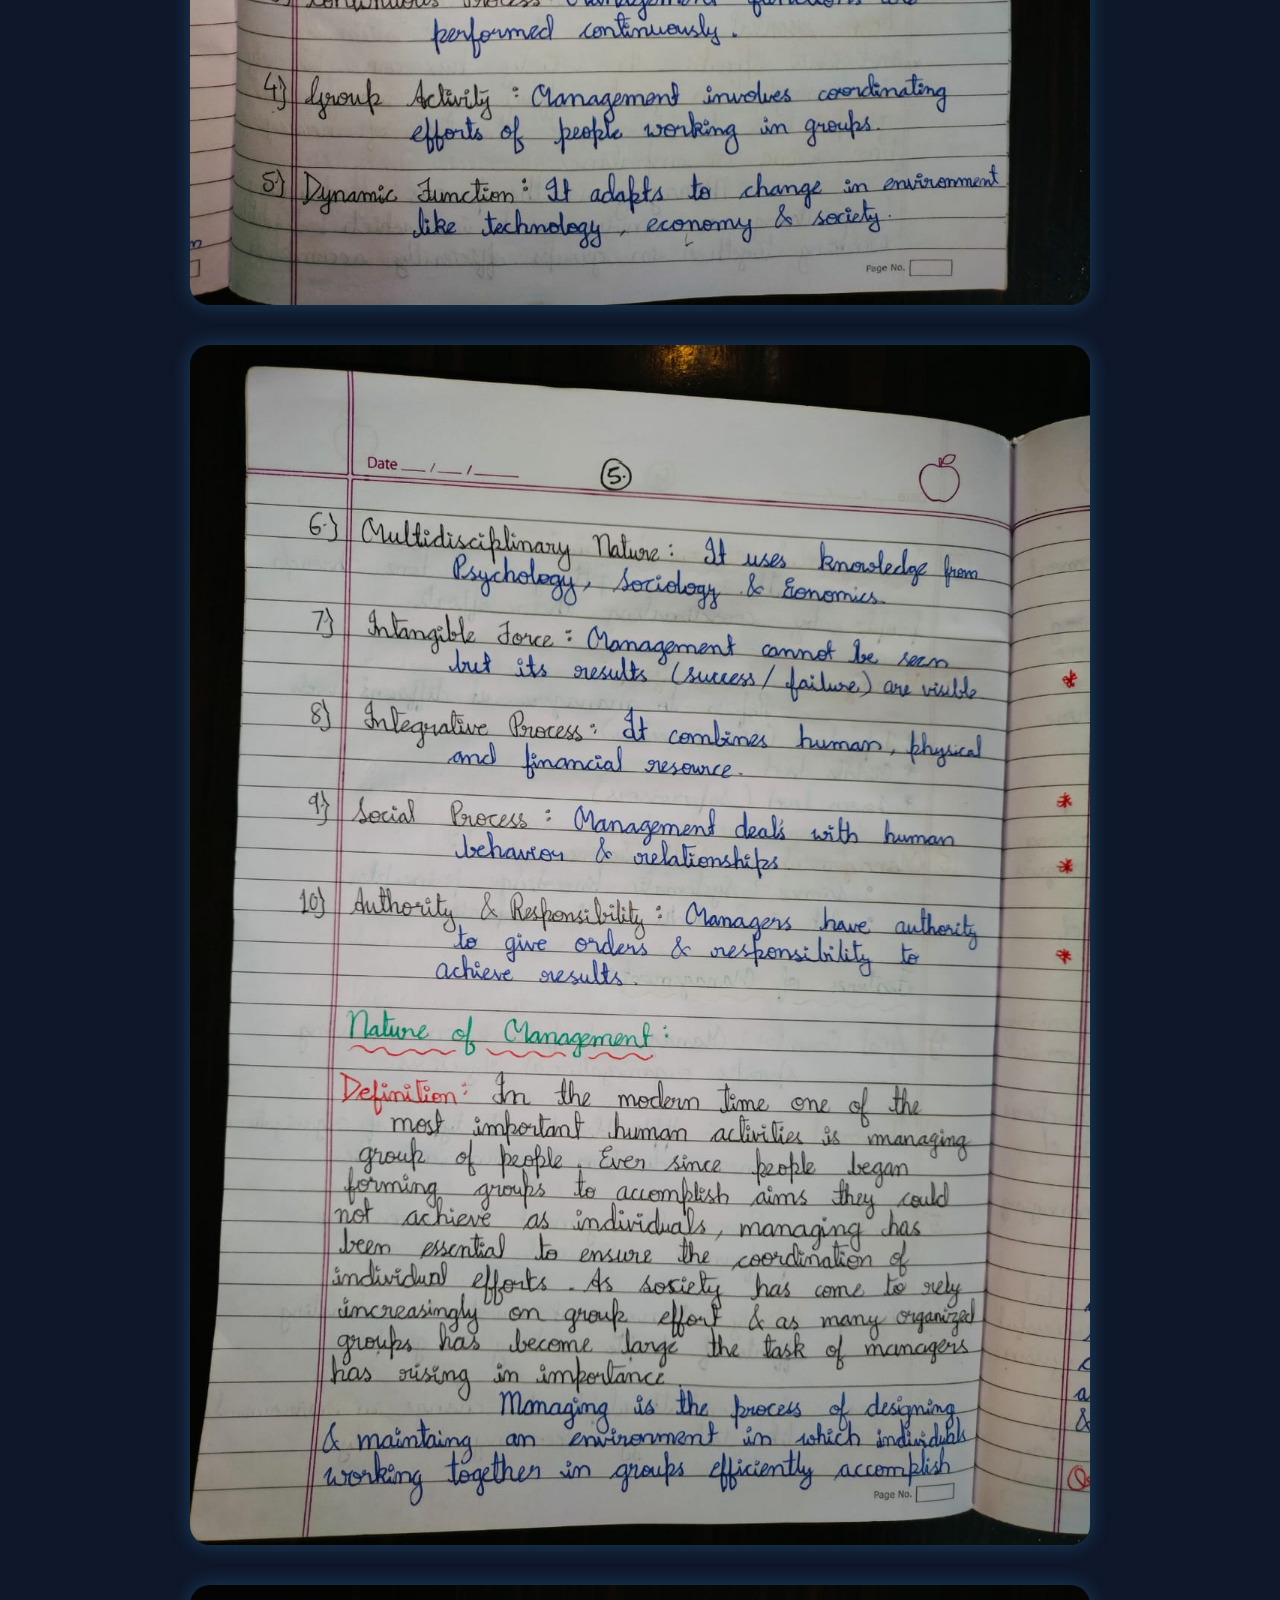
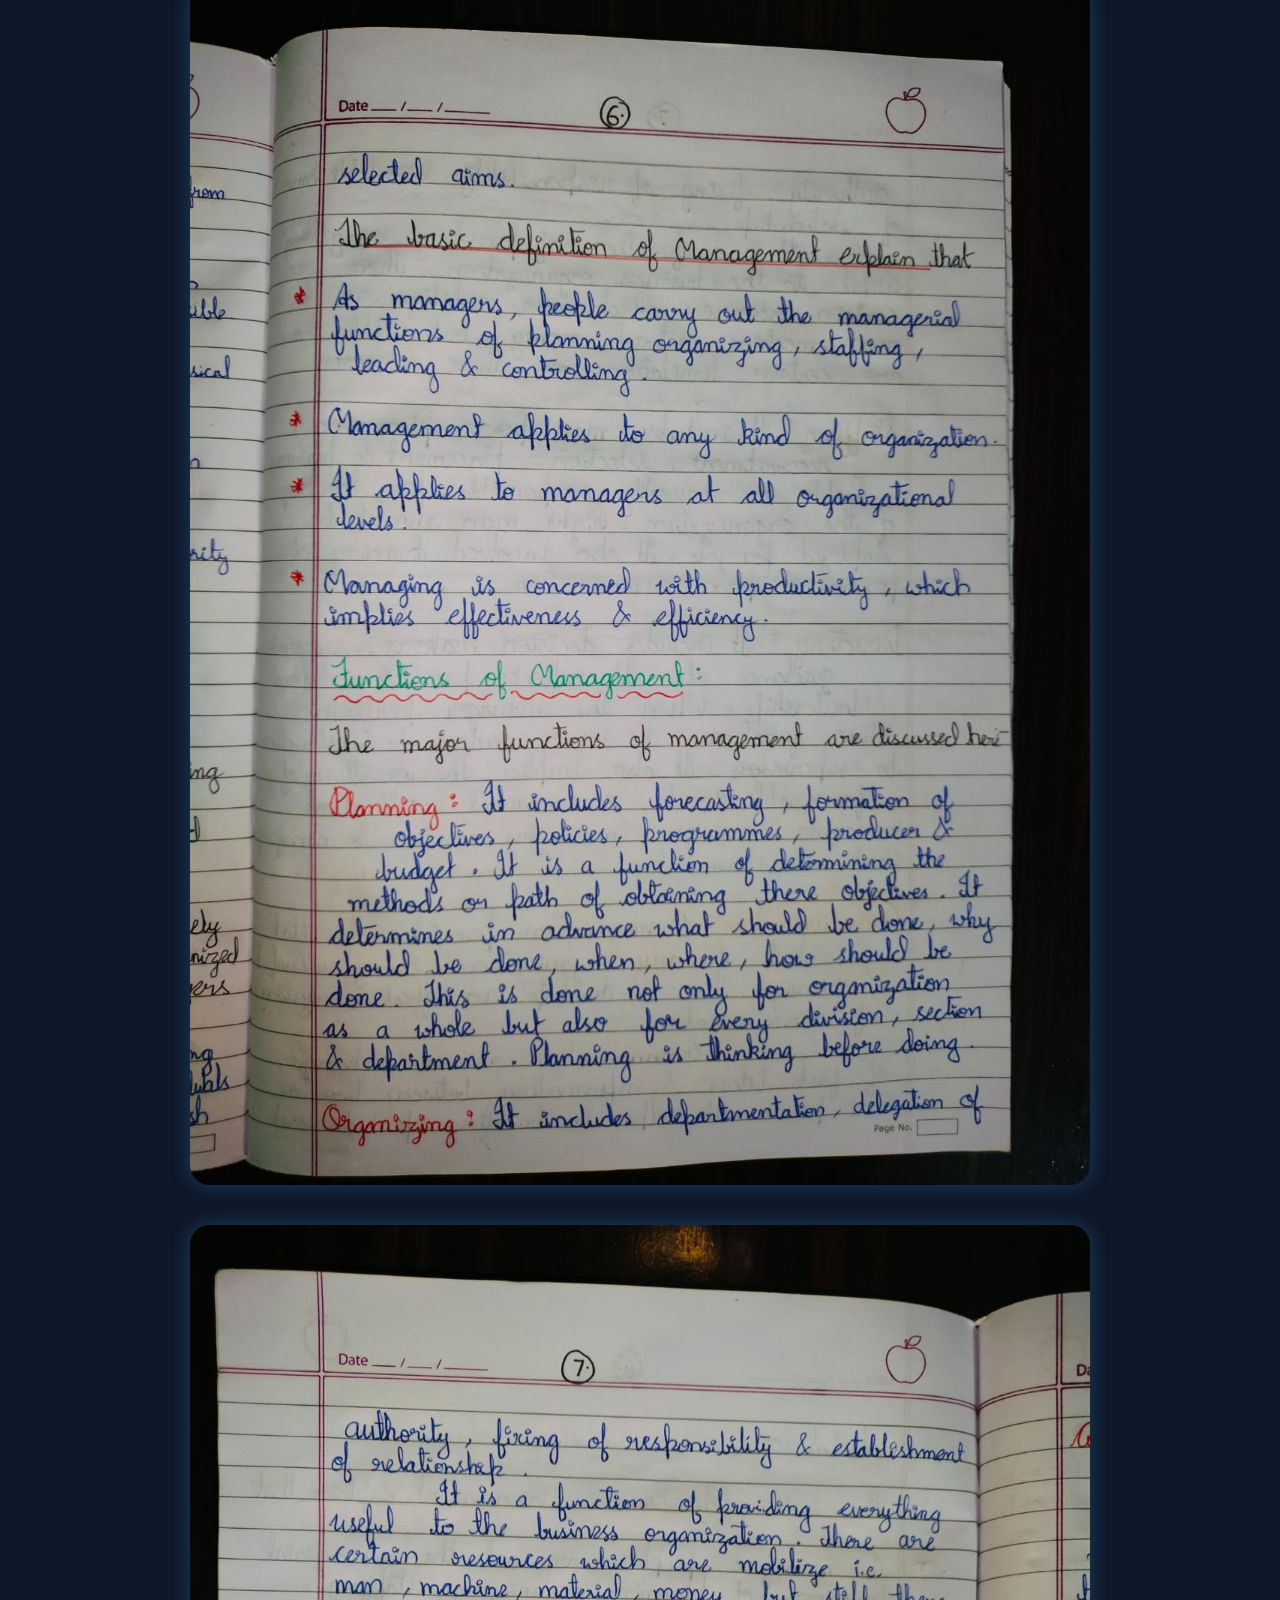
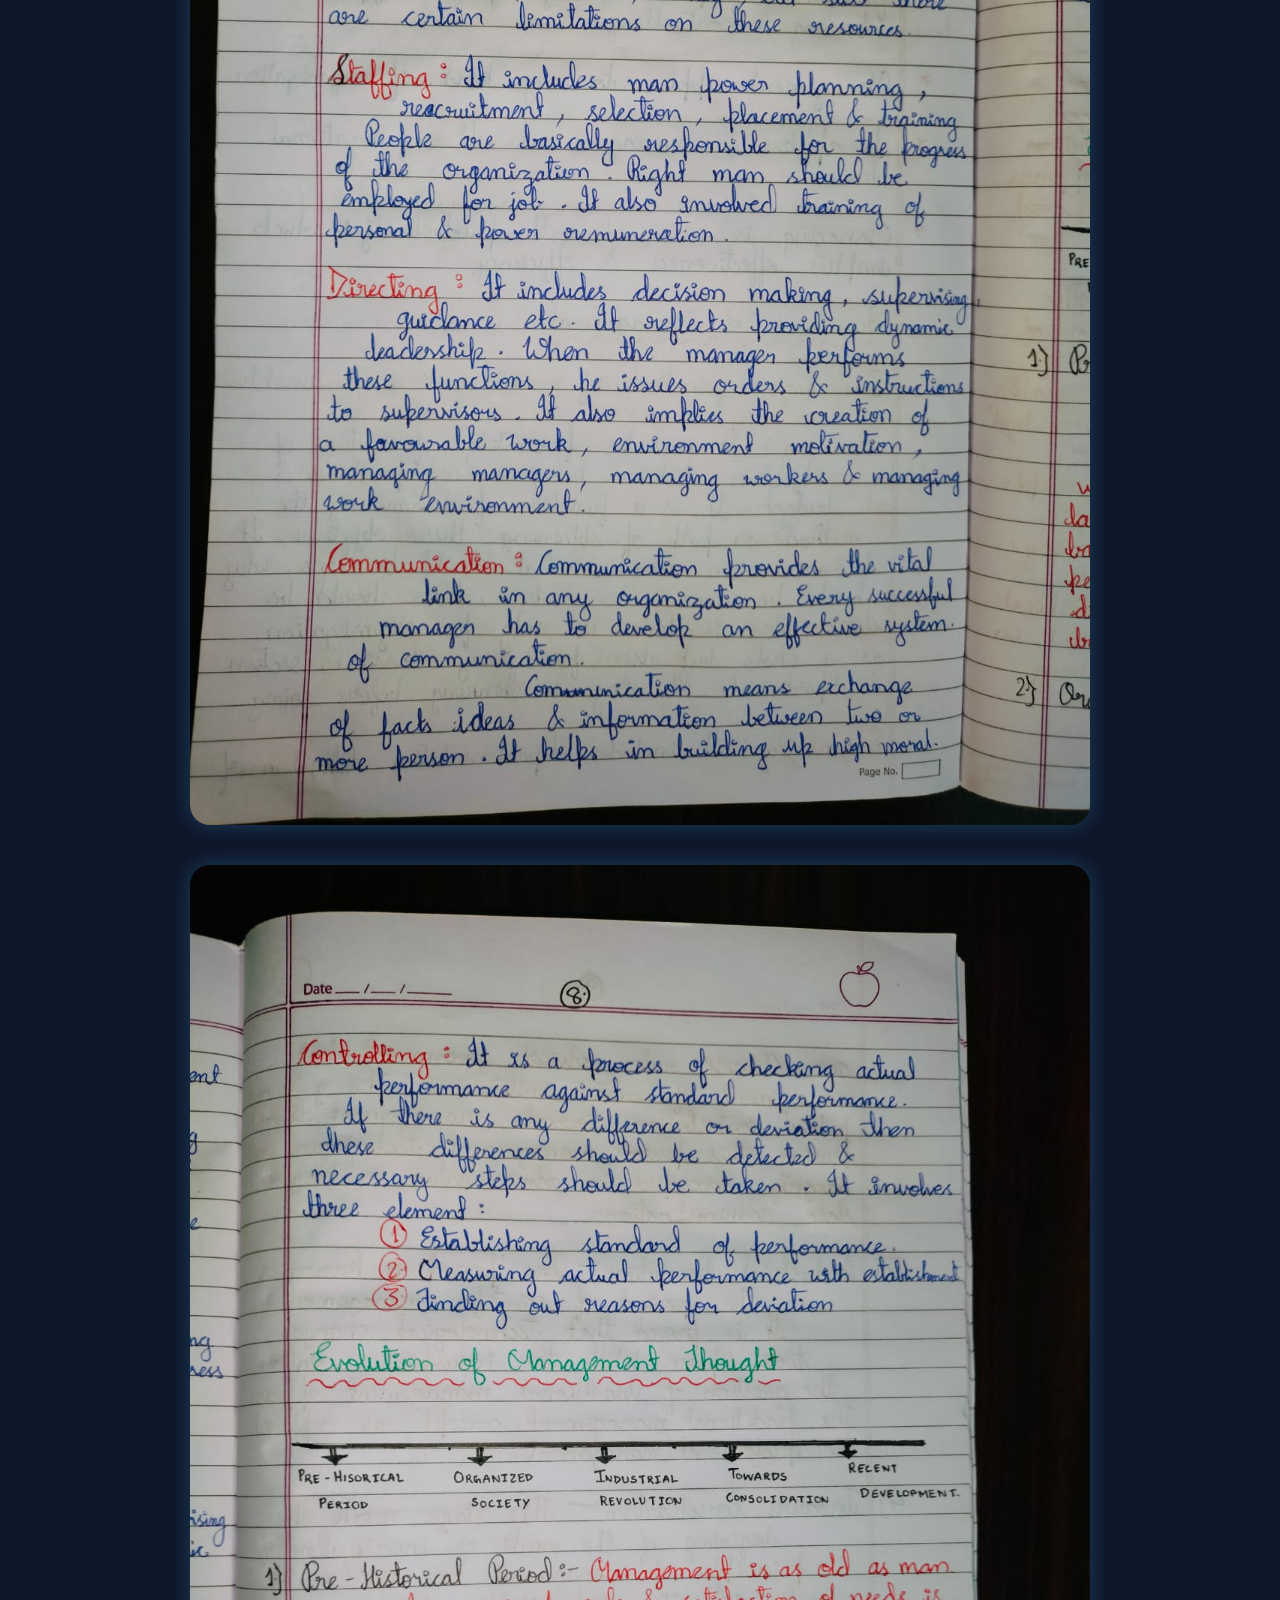
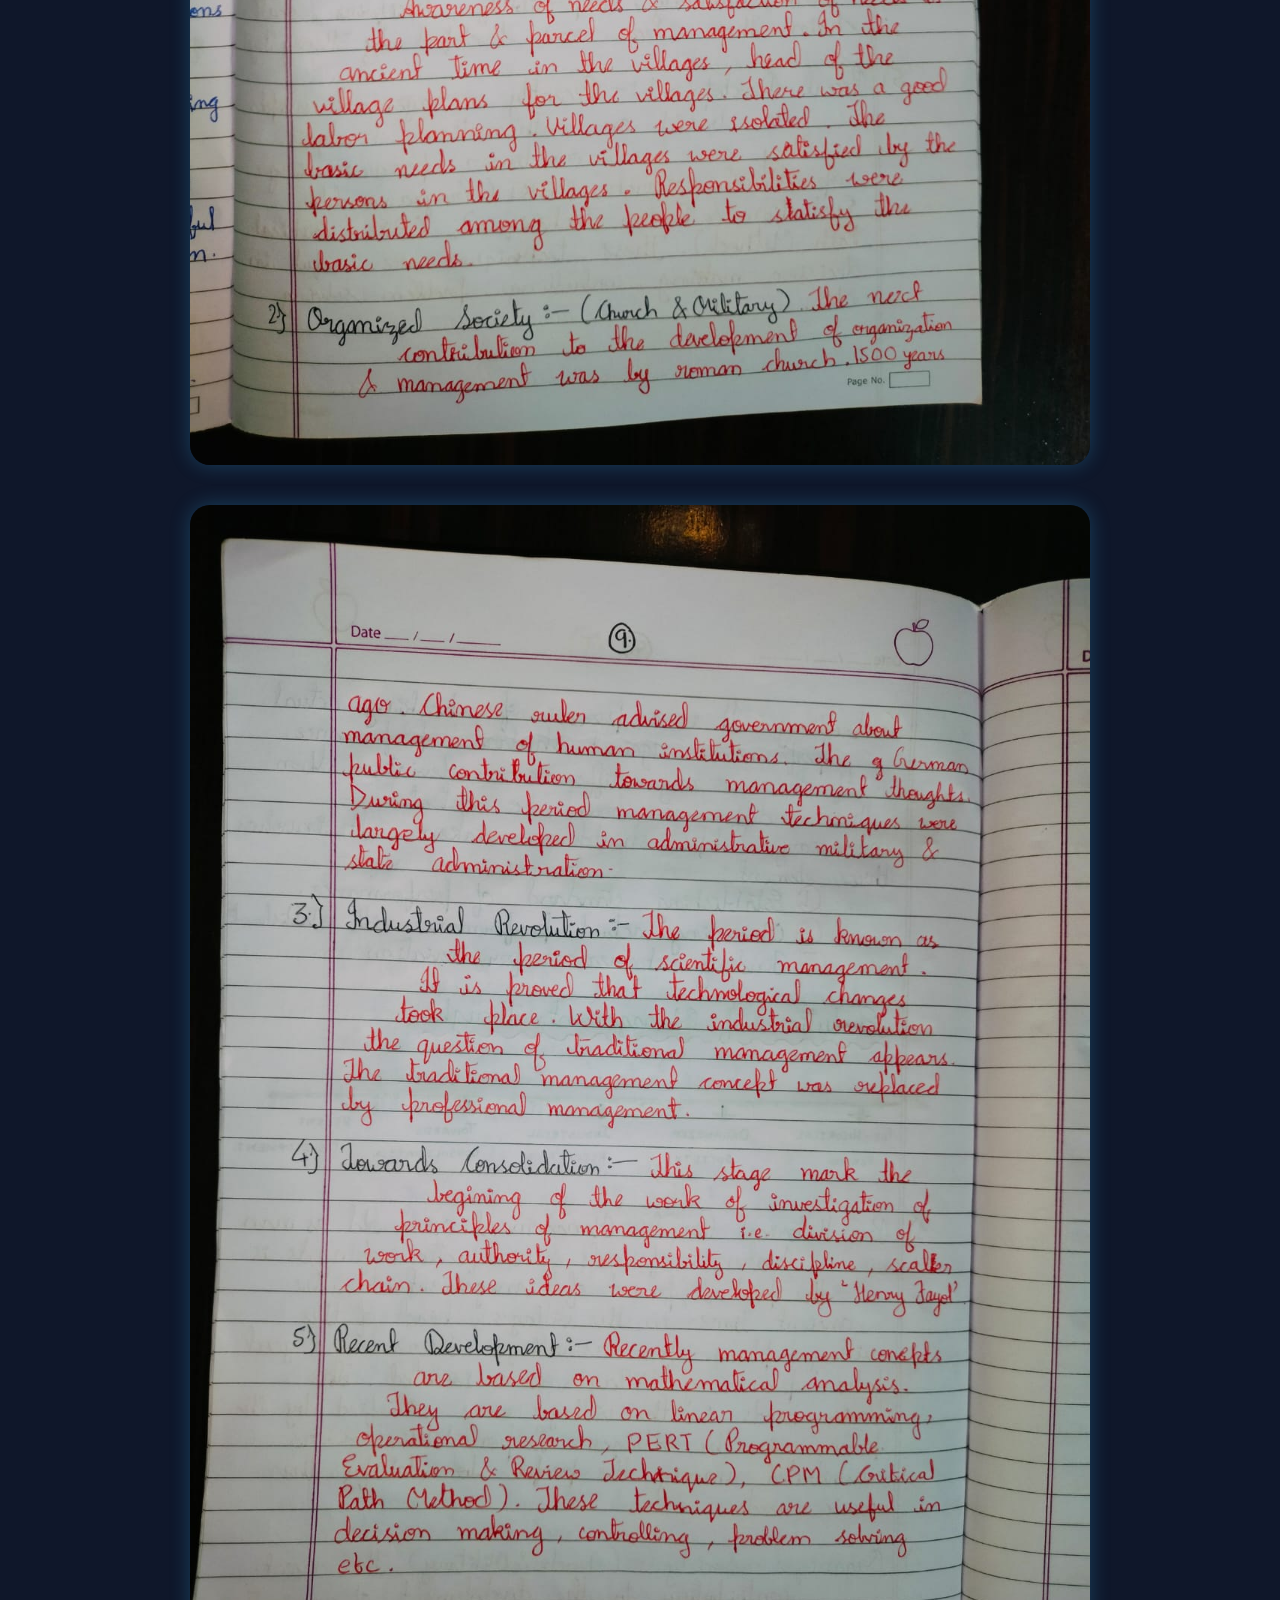
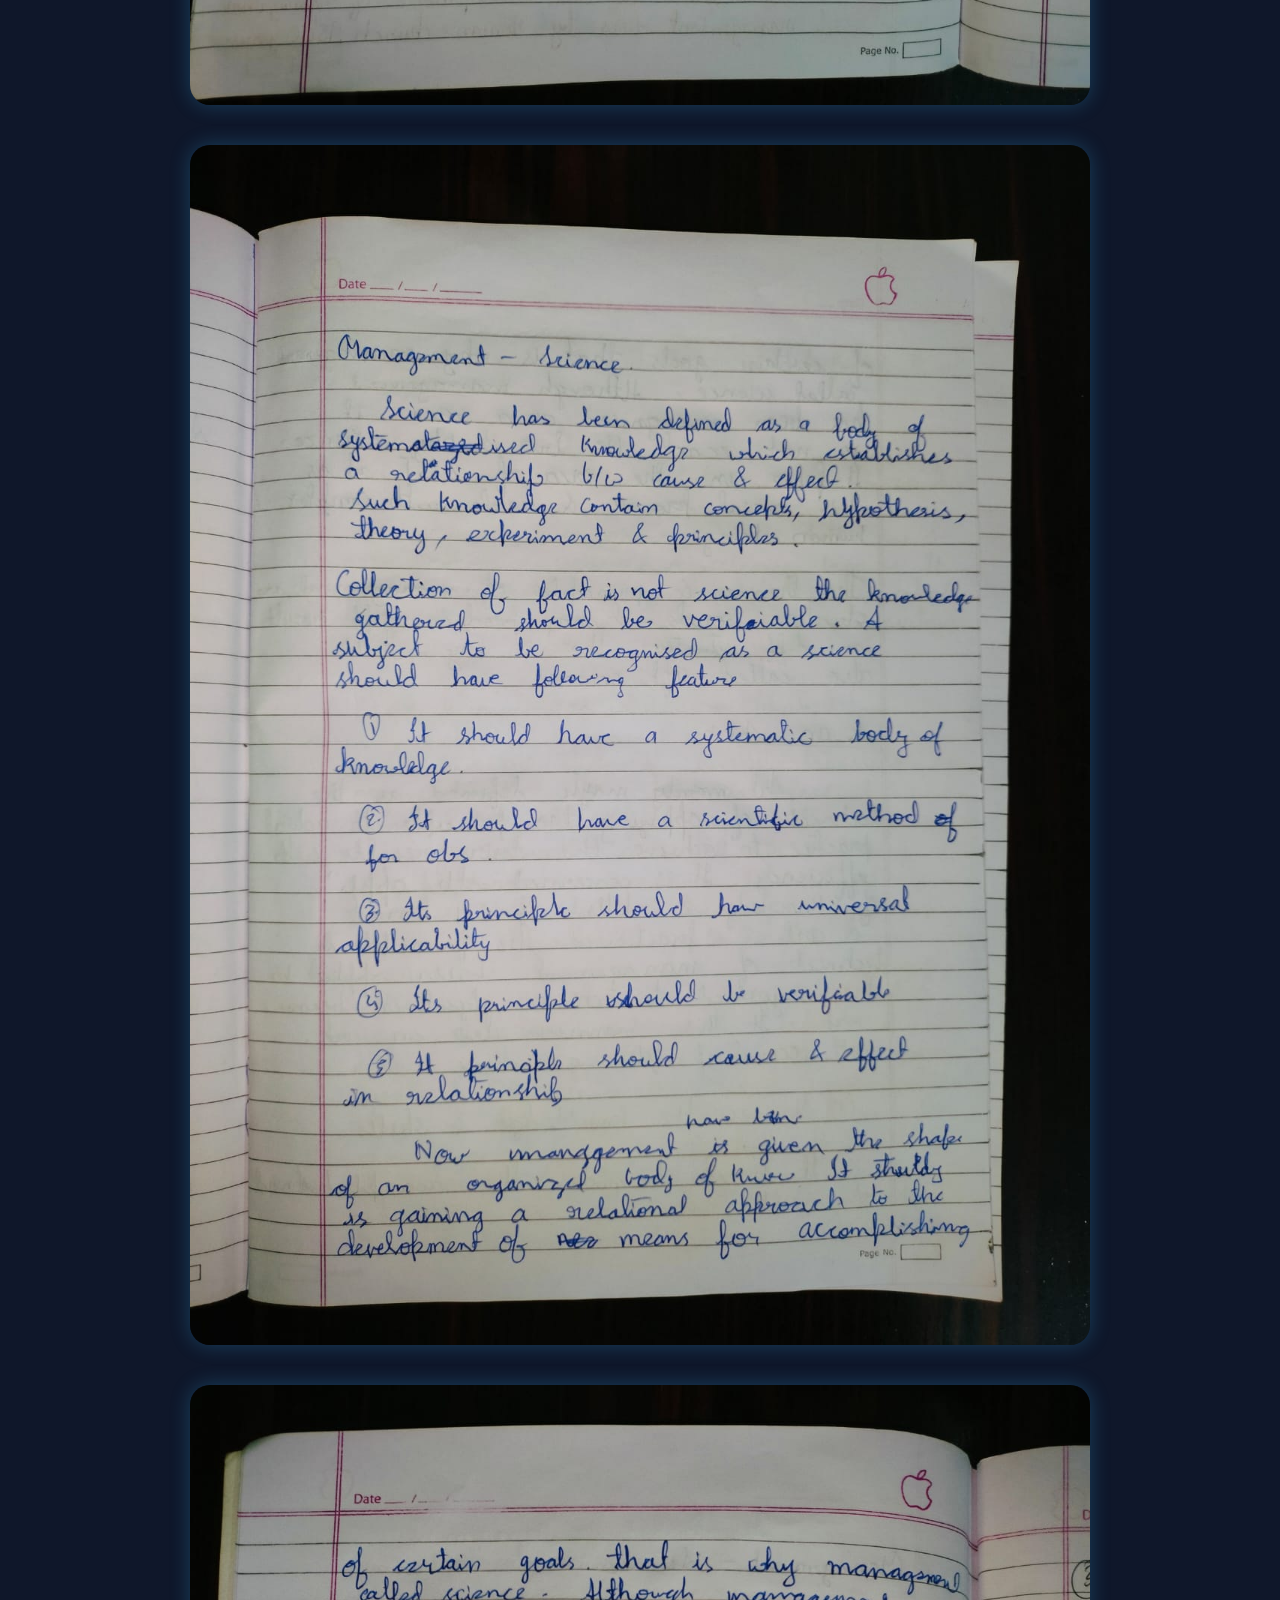
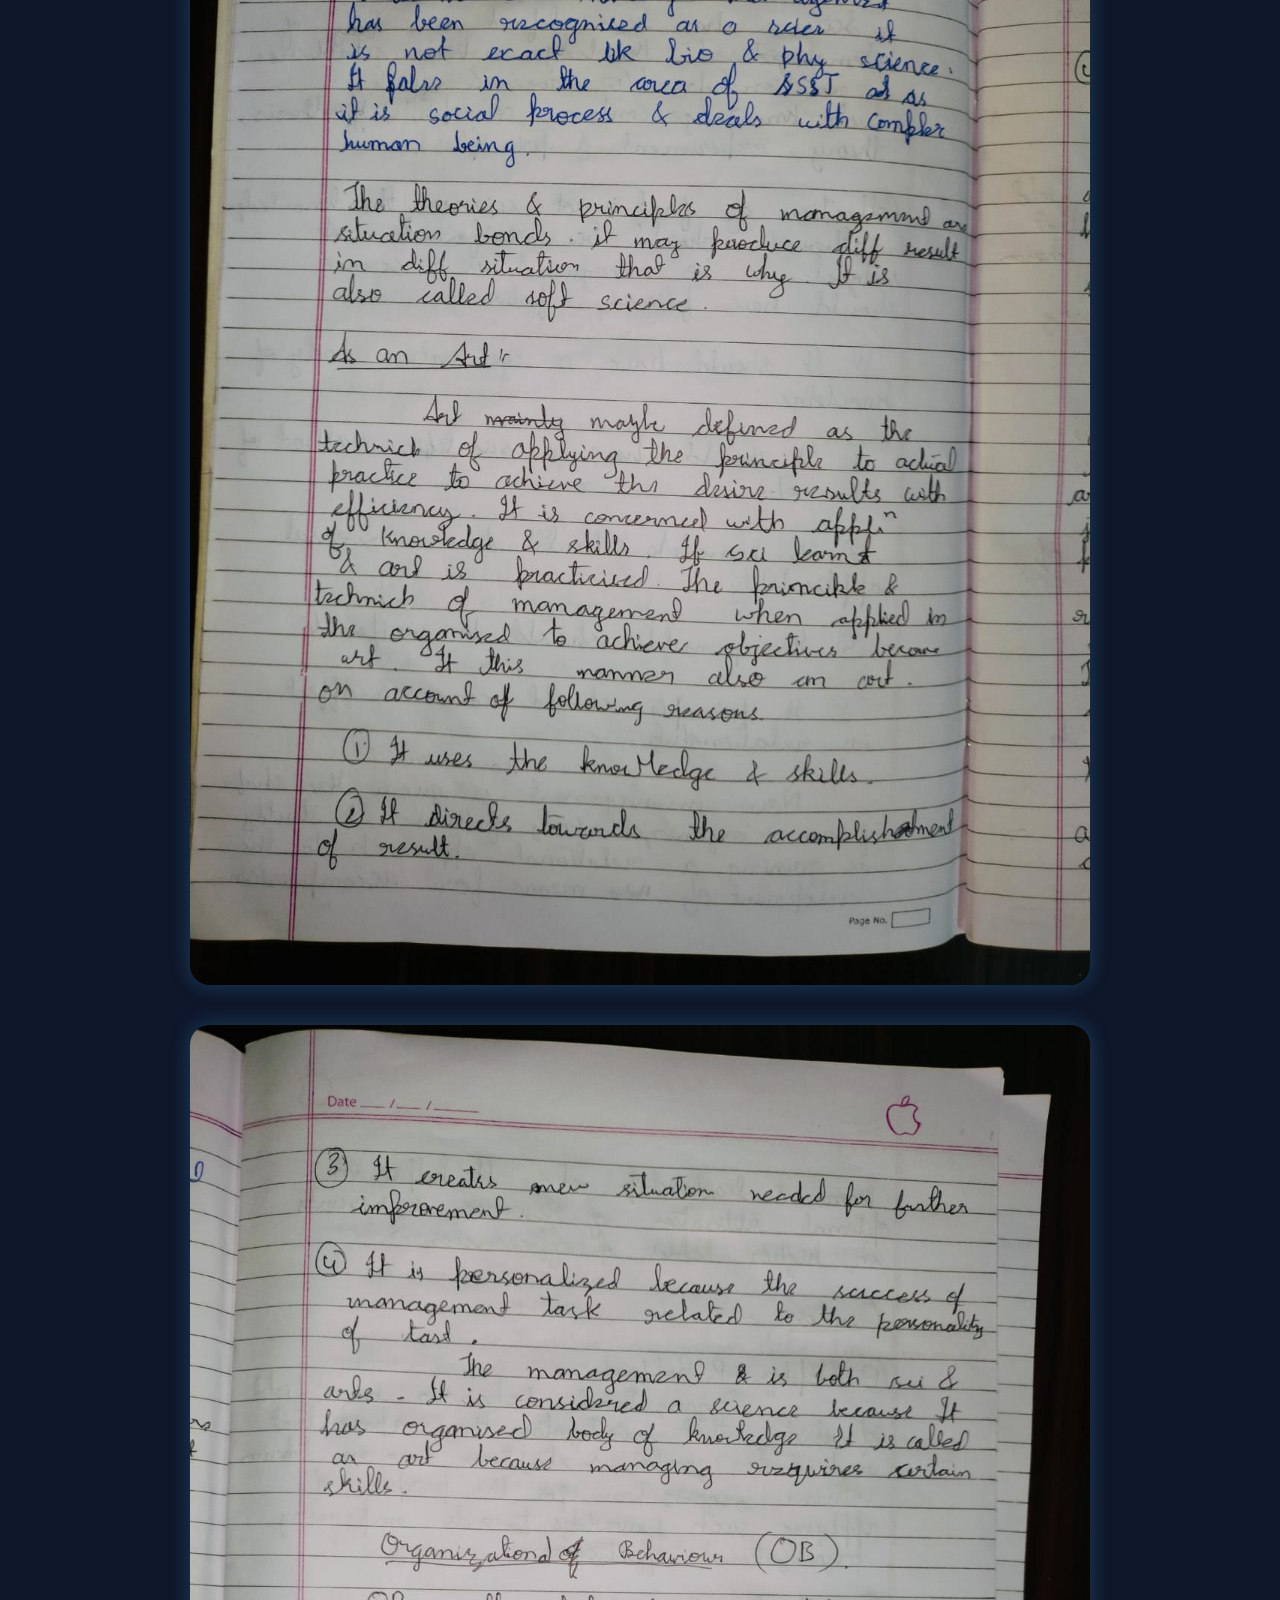
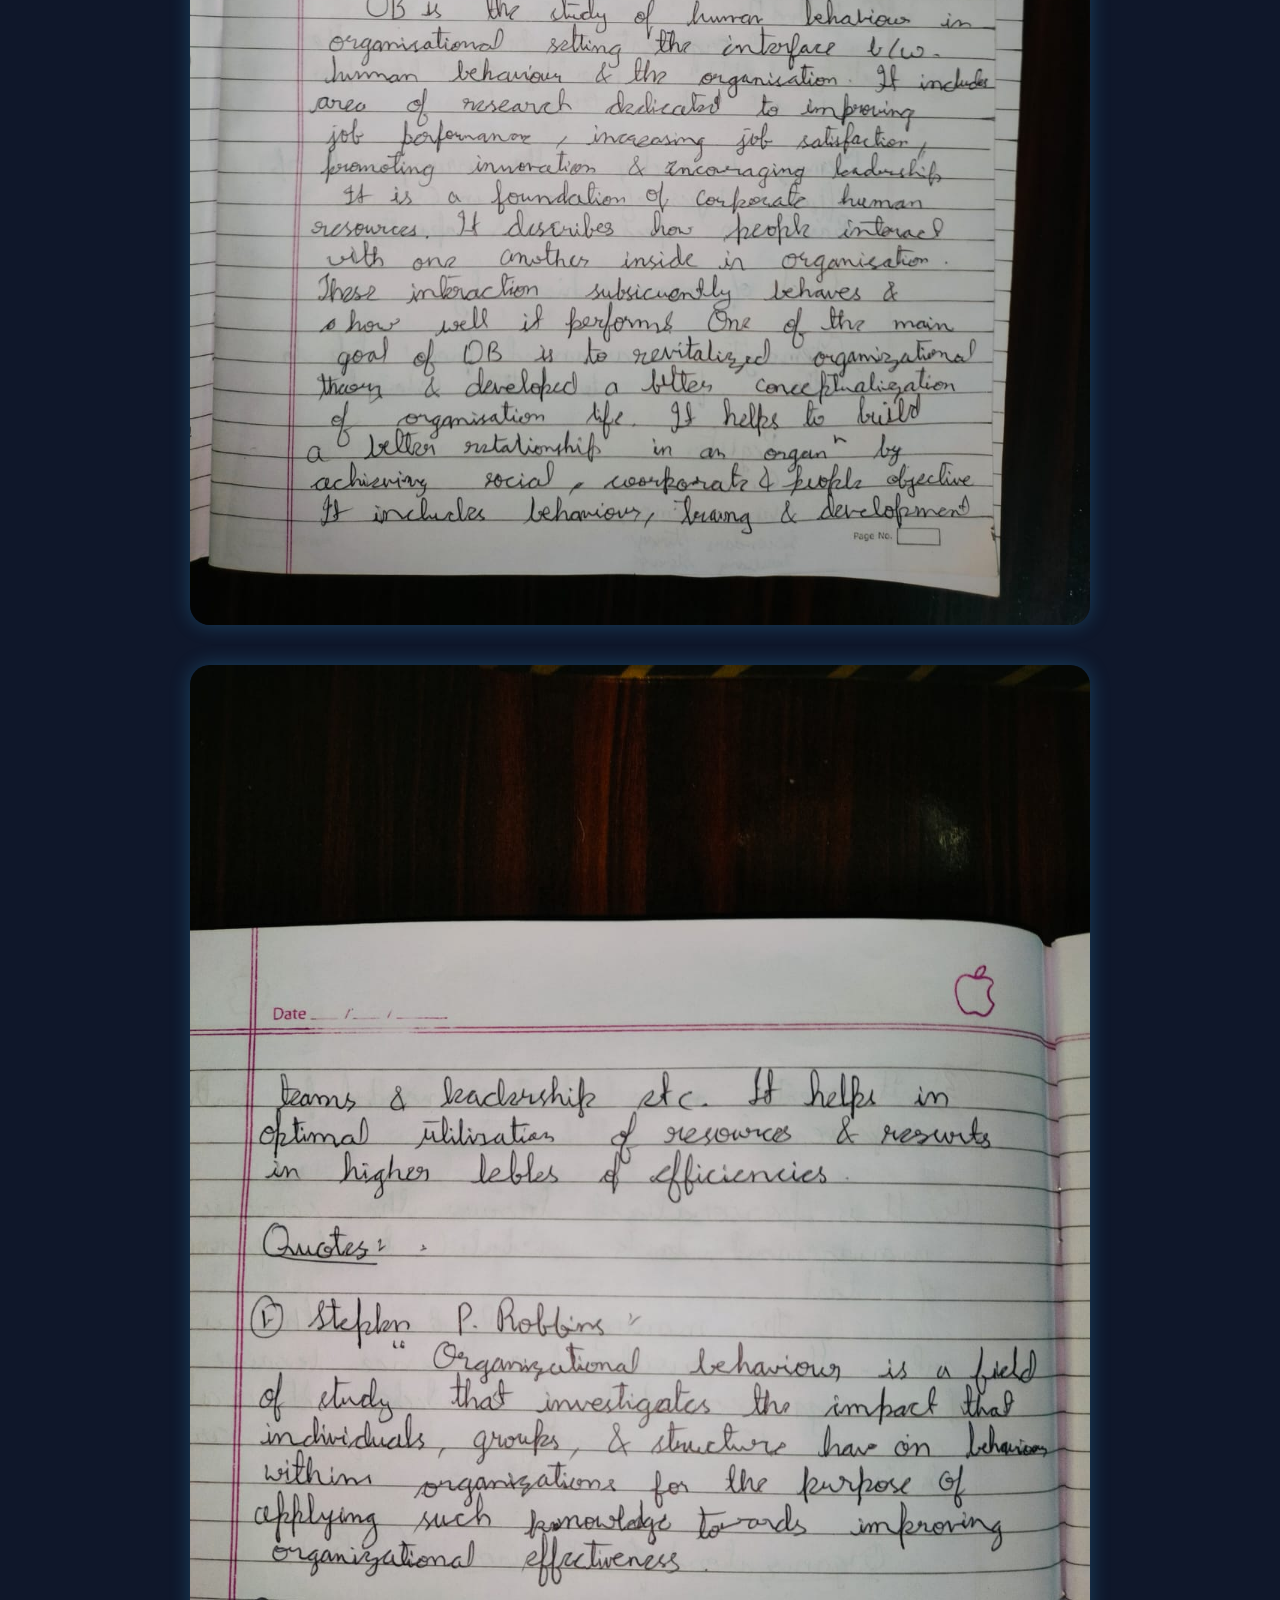
<file: Notes/pages/management.html>
<!DOCTYPE html>
<html lang="en">
<head>
    <meta charset="UTF-8">
    <meta name="viewport" content="width=device-width, initial-scale=1.0">
    <title>Management Notes</title>

    <link rel="stylesheet" href="style.css">
</head>
<body>

<section class="image-notes-page">

    <h1>Management Notes</h1>

    <div class="notes-gallery">

        <img src="pics/managementsPics/1.jfif" draggable="false" alt="Management Note 1">
<img src="pics/managementsPics/2.jfif" draggable="false" alt="Management Note 2">
<img src="pics/managementsPics/3.jfif" draggable="false" alt="Management Note 3">
<img src="pics/managementsPics/4.jfif" draggable="false" alt="Management Note 4">
<img src="pics/managementsPics/5.jfif" draggable="false" alt="Management Note 5">
<img src="pics/managementsPics/6.jfif" draggable="false" alt="Management Note 6">
<img src="pics/managementsPics/7.jfif" draggable="false" alt="Management Note 7">
<img src="pics/managementsPics/8.jfif" draggable="false" alt="Management Note 8">
<img src="pics/managementsPics/9.jfif" draggable="false" alt="Management Note 9">
<img src="pics/managementsPics/10.jfif" draggable="false" alt="Management Note 10">
<img src="pics/managementsPics/11.jfif" draggable="false" alt="Management Note 11">
<img src="pics/managementsPics/12.jfif" draggable="false" alt="Management Note 12">
<img src="pics/managementsPics/13.jfif" draggable="false" alt="Management Note 13">
<img src="pics/managementsPics/thirteen.jfif" draggable="false" alt="Management Note thirteen">
<img src="pics/managementsPics/14.jfif" draggable="false" alt="Management Note 14">

    </div>

</section>

<script src="script.js"></script>

</body>
</html>
</file>
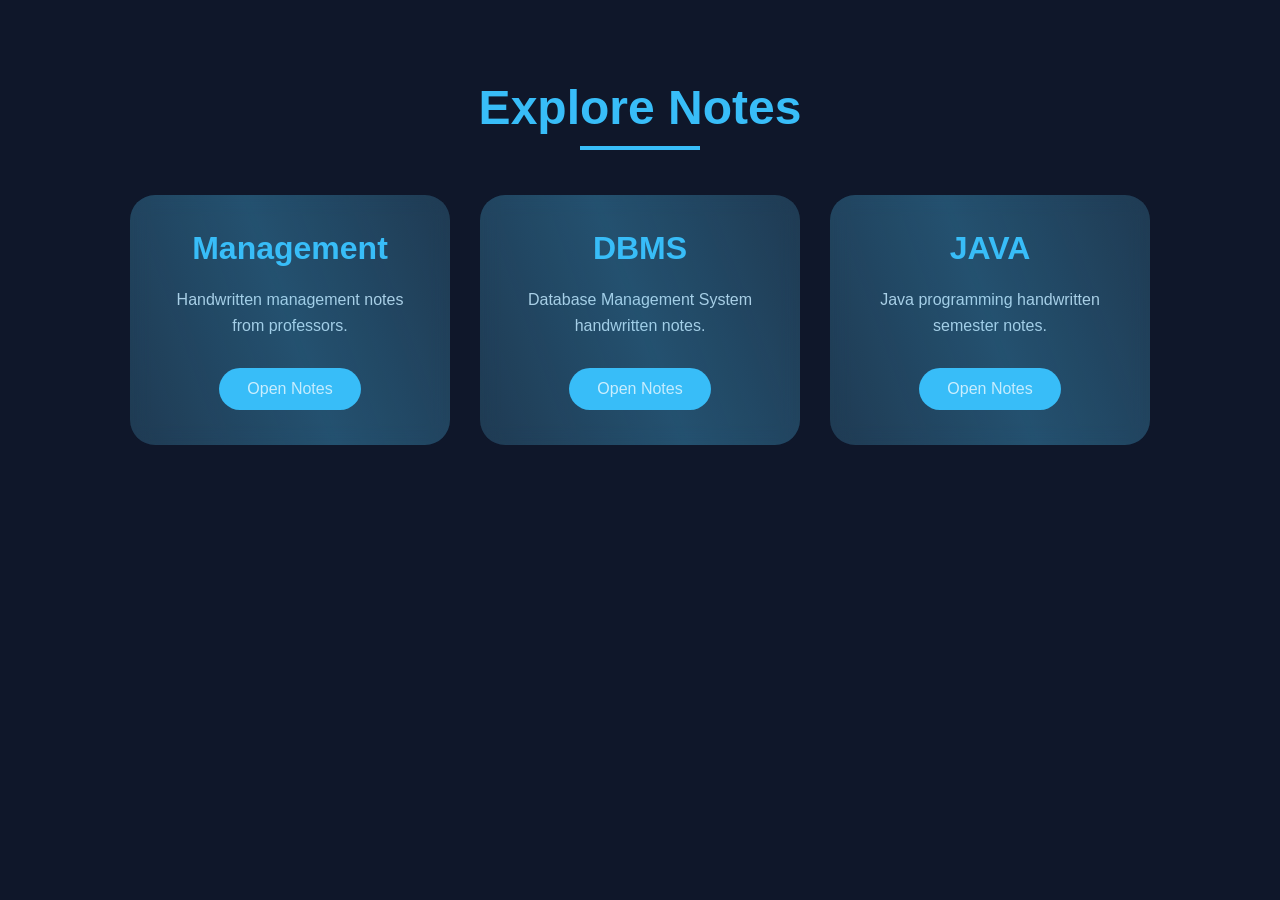
<file: Notes/pages/notes.html>
<!DOCTYPE html>
<html lang="en">

<head>
    <meta charset="UTF-8">
    <meta name="viewport" content="width=device-width, initial-scale=1.0">
    <title>Explore Notes</title>
    <link rel="stylesheet" href="style.css">
    <script async src="https://pagead2.googlesyndication.com/pagead/js/adsbygoogle.js?client=ca-pub-9037282476988013"
     crossorigin="anonymous"></script>
</head>

<body>
    <!-- NOTES SECTION -->

    <section id="notes-section" class="notes-section">

        <h2 class="section-title">
            Explore Notes
        </h2>

        <div class="notes-container">

            <!-- MANAGEMENT -->

            <div class="note-card">

                <h3>Management</h3>

                <p>
                    Handwritten management notes from professors.
                </p>

                <a href="management.html">
                    Open Notes
                </a>

            </div>

            <!-- DBMS -->

            <div class="note-card">

                <h3>DBMS</h3>

                <p>
                    Database Management System handwritten notes.
                </p>

                <a href="dbms.html">
                    Open Notes
                </a>

            </div>

            <!-- JAVA -->

            <div class="note-card">

                <h3>JAVA</h3>

                <p>
                    Java programming handwritten semester notes.
                </p>

                <a href="java.html">
                    Open Notes
                </a>

            </div>

        </div>

    </section>

</body>

</html>
</file>
<file: style.css>
*{
    margin:0;
    padding:0;
    box-sizing:border-box;
    font-family:'Poppins', sans-serif;
}

html{
    scroll-behavior:smooth;
}

body{
    background:#0f172a;
    color:white;
    overflow-x:hidden;
}

/* =========================
   ANIMATED BACKGROUND
========================= */

.bg-animation{

    position:fixed;

    top:0;
    left:0;

    width:100%;
    height:100%;

    overflow:hidden;

    z-index:-1;
}

.bg-animation span{

    position:absolute;

    width:320px;
    height:320px;

    border-radius:50%;

    background:rgba(56,189,248,0.12);

    animation:float 8s infinite alternate;

    filter:blur(10px);

    pointer-events:none;
}

.bg-animation span:nth-child(1){

    top:10%;
    left:10%;
}

.bg-animation span:nth-child(2){

    top:45%;
    right:10%;
}

.bg-animation span:nth-child(3){

    bottom:5%;
    left:40%;
}

/* FLOATING ANIMATION */

@keyframes float{

    from{
        transform:translateY(0px);
    }

    to{
        transform:translateY(-60px);
    }
}

/* =========================
   NAVBAR
========================= */

nav{

    position:fixed;

    top:0;
    left:0;

    width:100%;

    display:flex;

    justify-content:space-between;

    align-items:center;

    padding:20px 10%;

    background:rgba(15,23,42,0.4);

    backdrop-filter:blur(12px);

    z-index:1000;
}

nav h1{

    font-size:2rem;

    color:#38bdf8;

    text-shadow:
        0 0 10px rgba(56,189,248,0.7);
}

nav ul{

    display:flex;

    list-style:none;

    gap:30px;
}

nav a{

    text-decoration:none;

    color:white;

    font-weight:500;

    transition:0.3s;
}

nav a:hover{

    color:#38bdf8;

    text-shadow:
        0 0 12px rgba(56,189,248,0.8);
}

/* =========================
   HERO SECTION
========================= */

.hero{

    min-height:100vh;

    display:flex;

    justify-content:space-between;

    align-items:center;

    gap:60px;

    padding:140px 10% 80px;

    position:relative;

    z-index:2;
}

/* HERO TEXT */

.hero-text{

    flex:1;
}

.hero-text h2{

    font-size:4.5rem;

    margin-bottom:20px;

    line-height:1.2;
}

.hero-text span{

    color:#38bdf8;

    text-shadow:
        0 0 15px rgba(56,189,248,0.8);
}

.hero-text p{

    font-size:1.2rem;

    line-height:1.8;

    margin-bottom:35px;

    color:#cbd5e1;
}

/* BUTTON */

.explore-btn{

    display:inline-block;

    padding:15px 35px;

    border-radius:35px;

    background:#38bdf8;

    color:white;

    text-decoration:none;

    font-weight:600;

    transition:0.4s;
}

.explore-btn:hover{

    transform:scale(1.08);

    box-shadow:
        0 0 25px rgba(56,189,248,0.9);
}

/* =========================
   HERO IMAGE
========================= */

.hero-image{

    flex:1;

    display:flex;

    justify-content:center;

    align-items:center;
}

.hero-image img{

    width:360px;
    height:360px;

    object-fit:cover;

    border-radius:50%;

    border:5px solid #38bdf8;

    box-shadow:
        0 0 25px rgba(56,189,248,0.8),
        0 0 60px rgba(56,189,248,0.4);

    animation:floatImage 4s ease-in-out infinite;

    transition:0.4s;

    user-select:none;

    -webkit-user-drag:none;
}

.hero-image img:hover{

    transform:scale(1.05);

    box-shadow:
        0 0 40px rgba(56,189,248,1),
        0 0 80px rgba(56,189,248,0.7);
}

/* IMAGE FLOAT */

@keyframes floatImage{

    0%{
        transform:translateY(0px);
    }

    50%{
        transform:translateY(-18px);
    }

    100%{
        transform:translateY(0px);
    }
}

/* =========================
   SUBJECT SECTION
========================= */

.subjects{

    display:flex;

    justify-content:center;

    flex-wrap:wrap;

    gap:30px;

    padding:40px 10% 80px;
}

/* CARD */

.card{

    width:280px;

    padding:30px;

    border-radius:25px;

    background:rgba(255,255,255,0.05);

    backdrop-filter:blur(10px);

    transition:0.4s;

    border:1px solid rgba(255,255,255,0.05);
}

.card:hover{

    transform:
        translateY(-12px)
        scale(1.02);

    box-shadow:
        0 0 25px rgba(56,189,248,0.5);
}

.card h3{

    margin-bottom:15px;

    color:#38bdf8;

    font-size:1.5rem;
}

.card p{

    color:#cbd5e1;

    line-height:1.6;
}

/* =========================
   RESPONSIVE
========================= */

@media(max-width:768px){

    /* NAVBAR */

    nav{

        flex-direction:column;

        gap:15px;

        padding:18px 5%;
    }

    nav ul{

        gap:18px;

        flex-wrap:wrap;

        justify-content:center;
    }

    /* HERO SECTION */

    .hero{

        flex-direction:column;

        text-align:center;

        justify-content:center;

        padding:170px 7% 60px;

        gap:40px;
    }

    /* IMAGE FIRST */

    .hero-image{

        order:1;
    }

    /* TEXT SECOND */

    .hero-text{

        order:2;
    }

    /* HEADING */

    .hero-text h2{

        font-size:2.5rem;

        line-height:1.3;
    }

    /* PARAGRAPH */

    .hero-text p{

        font-size:1rem;

        line-height:1.7;
    }

    /* IMAGE */

    .hero-image img{

        width:240px;

        height:240px;
    }

    /* BUTTON */

    .explore-btn{

        padding:14px 30px;

        font-size:0.95rem;
    }

    /* SUBJECT CARDS */

    .subjects{

        padding:30px 7% 70px;
    }

    .card{

        width:100%;

        max-width:340px;
    }
}
</file>
<file: Notes/pages/style.css>
*{
    margin:0;
    padding:0;
    box-sizing:border-box;
    font-family:Arial, Helvetica, sans-serif;
}

body{
    background:#0f172a;
    color:white;
}

/* NOTES SECTION */

.notes-section{

    min-height:100vh;

    padding:80px 10%;

    text-align:center;
}

/* TITLE */

.section-title{

    font-size:3rem;

    margin-bottom:60px;

    color:#38bdf8;

    position:relative;
}

/* UNDERLINE ANIMATION */

.section-title::after{

    content:"";

    position:absolute;

    width:120px;

    height:4px;

    background:#38bdf8;

    left:50%;

    bottom:-15px;

    transform:translateX(-50%);
}

/* NOTES CONTAINER */

.notes-container{

    display:flex;

    justify-content:center;

    gap:30px;

    flex-wrap:wrap;
}

/* NOTE CARD */

.note-card{

    width:320px;

    padding:35px;

    border-radius:25px;

    background:rgba(255,255,255,0.05);

    backdrop-filter:blur(10px);

    position:relative;

    overflow:hidden;

    transition:0.5s;
}

/* GLOW ANIMATION */

.note-card::before{

    content:"";

    position:absolute;

    top:-50%;

    left:-50%;

    width:200%;

    height:200%;

    background:linear-gradient(
        45deg,
        transparent,
        rgba(56,189,248,0.3),
        transparent
    );

    transform:rotate(25deg);

    transition:0.8s;
}

.note-card:hover::before{

    left:100%;
}

/* CARD HOVER */

.note-card:hover{

    transform:
        translateY(-15px)
        scale(1.03);

    box-shadow:
        0 0 25px rgba(56,189,248,0.5);
}

/* CARD HEADING */

.note-card h3{

    font-size:2rem;

    margin-bottom:20px;

    color:#38bdf8;
}

/* CARD PARAGRAPH */

.note-card p{

    color:#cbd5e1;

    line-height:1.6;

    margin-bottom:30px;
}

/* BUTTON */

.note-card a{

    display:inline-block;

    text-decoration:none;

    color:white;

    background:#38bdf8;

    padding:12px 28px;

    border-radius:30px;

    transition:0.4s;
}

/* BUTTON HOVER */

.note-card a:hover{

    transform:scale(1.1);

    box-shadow:0 0 20px #38bdf8;
}

/* RESPONSIVE */

@media(max-width:768px){

    .section-title{

        font-size:2.2rem;
    }

    .notes-container{

        flex-direction:column;

        align-items:center;
    }

    .note-card{

        width:100%;

        max-width:350px;
    }

}

/* IMAGE NOTES PAGE */
/* PAGE */

.image-notes-page{

    min-height:100vh;

    padding:60px 8%;

    background:#0f172a;

    text-align:center;
}

/* TITLE */

/* TITLE */

/* TITLE */

.image-notes-page h1{

    display:inline-block;

    font-size:3rem;

    color:#38bdf8;

    margin-bottom:70px;

    position:relative;

    text-align:center;

    animation:glowTitle 2s infinite alternate;
}

/* ANIMATED UNDERLINE */

.image-notes-page h1::after{

    content:"";

    position:absolute;

    left:50%;

    bottom:-15px;

    transform:translateX(-50%);

    width:0%;

    height:4px;

    border-radius:20px;

    background:#38bdf8;

    animation:lineGrow 2s forwards;
}

/* GALLERY */

.notes-gallery{

    display:flex;

    flex-direction:column;

    align-items:center;

    gap:40px;
}

/* IMAGE STYLING */

.notes-gallery img{

    width:100%;

    max-width:900px;

    border-radius:20px;

    object-fit:cover;

    box-shadow:
        0 0 20px rgba(56,189,248,0.25);

    transition:0.4s ease;

    user-select:none;

    -webkit-user-drag:none;

    pointer-events:none;
}

/* HOVER EFFECT */

.notes-gallery img:hover{

    transform:scale(1.01);

    box-shadow:
        0 0 30px rgba(56,189,248,0.5);
}

/* RESPONSIVE */

@media(max-width:768px){

    .image-notes-page{

        padding:40px 5%;
    }

    .image-notes-page h1{

        font-size:2.2rem;
    }

    .notes-gallery{

        gap:25px;
    }

    .notes-gallery img{

        border-radius:15px;
    }

}
/* TITLE GLOW */

@keyframes glowTitle{

    from{

        text-shadow:
            0 0 10px rgba(56,189,248,0.4);
    }

    to{

        text-shadow:
            0 0 25px rgba(56,189,248,1),
            0 0 45px rgba(56,189,248,0.8);
    }
}

/* UNDERLINE ANIMATION */

@keyframes lineGrow{

    from{

        width:0%;
    }

    to{

        width:100%;
    }
}
</file>
